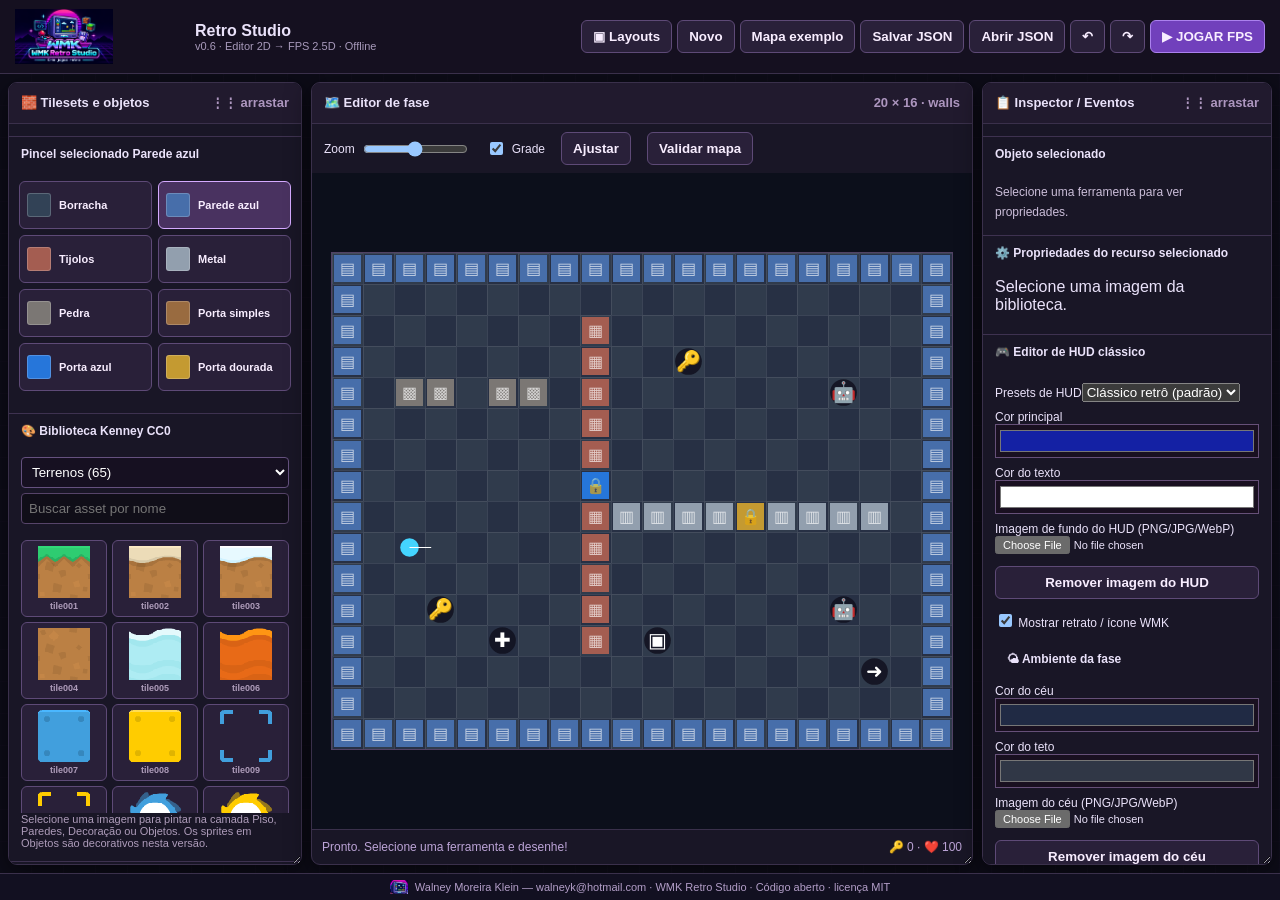
<file: index.html>
<!doctype html><html lang="pt-BR"><head><meta charset="UTF-8"><meta name="viewport" content="width=device-width,initial-scale=1"><title>WMK Retro Studio v0.6</title><link rel="icon" type="image/png" href="assets/icon-wmk-retro-studio.png"><link rel="stylesheet" href="css/style.css"></head><body>
<header><div><img class="brand-logo" src="assets/logo-wmk-retro-studio.png" alt="WMK Retro Studio"><span><b>Retro Studio</b> <small>v0.6 · Editor 2D → FPS 2.5D · Offline</small></span></div><nav><button id="layoutButton" title="Gerenciar posições e tamanhos dos painéis">▣ Layouts</button><button id="new">Novo</button><button id="sample">Mapa exemplo</button><button id="save">Salvar JSON</button><button id="load">Abrir JSON</button><button id="undo">↶</button><button id="redo">↷</button><button class="primary" id="play">▶ JOGAR FPS</button><input id="file" type="file" accept=".json,application/json" hidden></nav></header>
<div class="workspace"><aside class="panel tools float-window" data-window="tools"><div class="panelhead">🧱 Tilesets e objetos <span>⋮⋮ arrastar</span></div><div class="section">Pincel selecionado <strong id="selectedTitle">Parede azul</strong></div><div class="toolgrid" id="tools"></div><div class="section">🎨 Biblioteca Kenney CC0</div><div class="kenney-controls"><select id="kenneyCategory" aria-label="Categoria de assets"><option value="terrain">Terrenos (65)</option><option value="items">Itens (18)</option><option value="characters">Personagens (8)</option></select><input id="kenneySearch" placeholder="Buscar asset por nome" aria-label="Buscar asset"></div><div id="kenneyGallery" class="kenney-gallery"></div><small>Selecione uma imagem para pintar na camada Piso, Paredes, Decoração ou Objetos. Os sprites em Objetos são decorativos nesta versão.</small><div class="section">🖼️ Minha Biblioteca — v0.6</div>
<div class="kenney-controls"><label>Tipo de recurso<select id="resourceCategory"><option value="walls">Paredes</option><option value="floor">Pisos</option><option value="decor">Decorações</option><option value="objects">Objetos / sprites</option></select></label><label>Importar PNG/JPG/WebP (até 300 KB cada)<input id="resourceImport" type="file" accept="image/png,image/jpeg,image/webp" multiple></label><button id="resourceDuplicate">Duplicar recurso selecionado</button></div>
<div id="resourceGallery" class="kenney-gallery"></div><small>Selecione uma miniatura para pintar na camada correspondente. O mapa JSON inclui as imagens. Salve e faça backup!</small>
<div class="section">🗂 Camadas como no Tiled</div><div id="layers"></div><small>Selecione a camada. 👁 mostra/oculta · 🔒 bloqueia pintura. O modo FPS utiliza paredes e objetos.</small><div class="section">Configurações do mapa</div><label>Nome <input id="mapName" value="Laboratório do Byte"></label><div class="twocol"><label>Largura <input type="number" id="mapW" min="8" max="64" value="20"></label><label>Altura <input type="number" id="mapH" min="8" max="64" value="16"></label></div><button id="resize">Redimensionar mapa</button><div class="section">📦 Importar outra spritesheet para Paredes</div><label>Tamanho do tile <select id="tileSize"><option>16</option><option>32</option><option selected>64</option><option>128</option></select></label><input type="file" id="textureFile" accept="image/png,image/jpeg,image/webp"><small>Selecione uma spritesheet PNG/JPG/WebP. O sistema recorta até 64 tiles e adiciona à paleta de paredes. Imagens são incluídas no JSON, respeitando a licença de origem.</small><div class="section">Dica</div><p class="help">Clique ou arraste para pintar. Botão direito apaga. No mapa, <b>azul</b> indica jogador, <b>amarelo</b> chave, <b>vermelho</b> inimigo.</p></aside>
<main class="panel center float-window" data-window="center"><div class="panelhead">🗺️ Editor de fase <span id="coord">20 × 16</span></div><div class="toolbar"><label>Zoom <input id="zoom" type="range" min="14" max="48" value="31"></label><label><input id="grid" type="checkbox" checked> Grade</label><button id="center">Ajustar</button><button id="validate">Validar mapa</button></div><div class="canvaswrap"><canvas id="map" width="800" height="640" aria-label="Mapa 2D"></canvas></div><div class="bottom"><div id="status">Pronto. Selecione uma ferramenta e desenhe!</div><div id="inventory">🔑 0 · ❤️ 100</div></div></main>
<aside class="panel right float-window" data-window="right"><div class="panelhead">📋 Inspector / Eventos <span>⋮⋮ arrastar</span></div><div class="section">Objeto selecionado</div><div id="inspector"><p>Selecione uma ferramenta para ver propriedades.</p></div><div class="section">⚙️ Propriedades do recurso selecionado</div><div id="resourceInspector" class="resource-inspector">Selecione uma imagem da biblioteca.</div><input id="resourceReplace" type="file" accept="image/png,image/jpeg,image/webp" hidden>
<div class="section">🎮 Editor de HUD clássico</div><div class="hud-editor">
<label>Presets de HUD<select id="hudPreset"><option value="classic">Clássico retrô (padrão)</option><option value="minimal">Minimalista</option></select></label>
<label>Cor principal <input id="hudColor" type="color" value="#1421a4"></label>
<label>Cor do texto <input id="hudTextColor" type="color" value="#ffffff"></label>
<label>Imagem de fundo do HUD (PNG/JPG/WebP) <input id="hudImageFile" type="file" accept="image/png,image/jpeg,image/webp"></label>
<button id="hudRemoveImage">Remover imagem do HUD</button>
<label><input id="hudShowPortrait" type="checkbox" checked> Mostrar retrato / ícone WMK</label>
<div class="section">🌤 Ambiente da fase</div>
<label>Cor do céu <input id="skyColor" type="color" value="#202a44"></label>
<label>Cor do teto <input id="ceilingColor" type="color" value="#303746"></label>
<label>Imagem do céu (PNG/JPG/WebP) <input id="skyImageFile" type="file" accept="image/png,image/jpeg,image/webp"></label>
<button id="skyRemoveImage">Remover imagem do céu</button>
<label>Altura visual das paredes (%) <input id="wallHeight" type="number" min="50" max="180" step="10" value="100"></label>
<small>Essas configurações são salvas no JSON do mapa. O céu pode usar imagem; altura altera a escala visual, não a física.</small>
</div><div class="section">Regras desta versão</div><p class="help"><b>Porta azul:</b> exige chave azul. <b>Porta dourada:</b> exige chave dourada. <b>Porta simples:</b> abre com E. Cada chave tem seu próprio identificador.</p><div class="section">Jogar o mapa</div><p class="help">WASD para andar, setas ← → giram, <kbd>E</kbd> abre a porta próxima, <kbd>Espaço</kbd> dispara, <kbd>Esc</kbd> retorna ao editor. Mouse no FPS gira a câmera quando capturado.</p><button id="play2" class="primary">▶ Testar no FPS</button><div class="section">Diagnóstico</div><div id="diagnostics"></div></aside></div>
<section id="layoutDialog" class="layout-dialog" hidden aria-label="Gerenciador de layouts"><div class="layout-title"><h2>▣ Layouts de trabalho</h2><button id="layoutClose">✕</button></div><p>Arraste os painéis pelo título e redimensione pela borda inferior direita. Salve vários espaços de trabalho como no Blender.</p><label>Nome do layout<input id="layoutName" value="Meu layout" maxlength="60"></label><div class="layout-actions"><button id="layoutSave">Salvar novo</button><button id="layoutUpdate">Atualizar selecionado</button><button id="layoutLoad">Carregar</button><button id="layoutRename">Renomear</button><button id="layoutDelete">Excluir</button></div><select id="layoutList" size="6" aria-label="Layouts cadastrados"></select><div class="layout-actions"><button id="layoutReset">Restaurar padrão</button><button id="layoutExport">Exportar JSON</button><button id="layoutImport">Importar JSON</button><input type="file" id="layoutImportFile" accept=".json,application/json" hidden></div><small>Os layouts são salvos neste navegador (localStorage). Use Exportar para fazer backup ou trocar de computador. O mapa é salvo separadamente.</small></section><div id="gameOverlay" hidden><div class="gameTop"><span class="game-brand"><img src="assets/icon-wmk-retro-studio.png" alt="WMK"/><b>WMK</b> Retro FPS · <span id="hudName"></span></span><span id="hud">❤️ 100 | 🔑 Azul: 0 · Ouro: 0 | 🔫 30</span><button id="exit">✕ Voltar ao editor</button></div><canvas id="game" width="960" height="600"></canvas><div id="gameMsg">WASD mover · ← → girar · Mouse olhar · E abrir porta · Espaço atirar · Esc voltar</div><div id="classicHud" class="classic-hud" aria-label="HUD clássico personalizável">
<div class="hud-cell"><small>FASE</small><strong id="classicLevel">01</strong></div>
<div class="hud-cell"><small>PONTOS</small><strong id="classicScore">0</strong></div>
<div class="hud-cell"><small>VIDAS</small><strong id="classicLives">3</strong></div>
<div class="hud-cell hud-portrait" id="classicPortrait"><img src="assets/icon-wmk-retro-studio.png" alt="Personagem"></div>
<div class="hud-cell"><small>SAÚDE</small><strong id="classicHealth">100%</strong></div>
<div class="hud-cell"><small>MUNIÇÃO</small><strong id="classicAmmo">30</strong></div>
<div class="hud-cell"><small>CHAVES</small><strong id="classicKeys">0 / 0</strong></div>
</div><div class="gameBottom">🔫 <span id="ammo">30</span> munições · <span id="enemies"></span></div></div>
<footer><img src="assets/icon-wmk-retro-studio.png" alt=""/> Walney Moreira Klein — walneyk@hotmail.com · WMK Retro Studio · Código aberto · licença MIT</footer>
<script src="js/kenney-catalog.js"></script><script src="js/core.js"></script><script src="js/layers.js"></script><script src="js/renderer.js"></script><script src="js/app.js"></script><script src="js/layouts.js"></script></body></html>
</file>
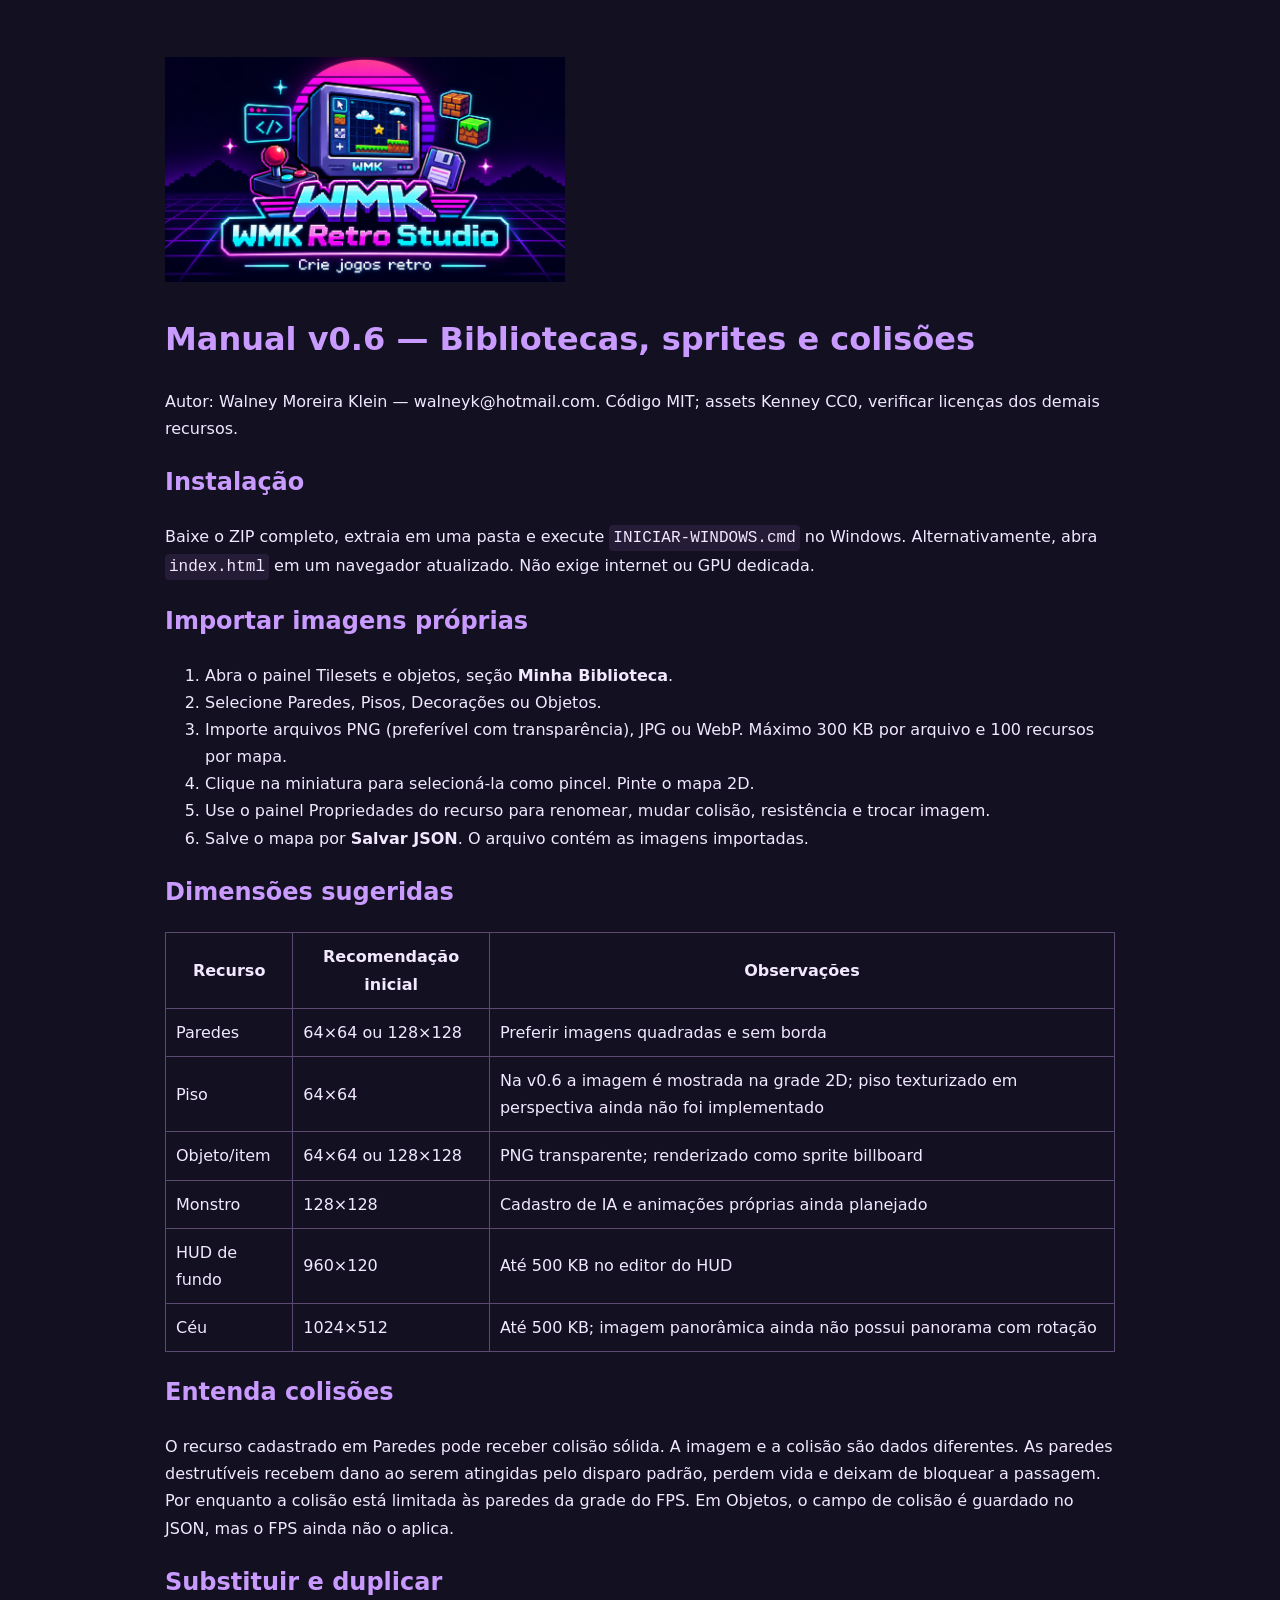
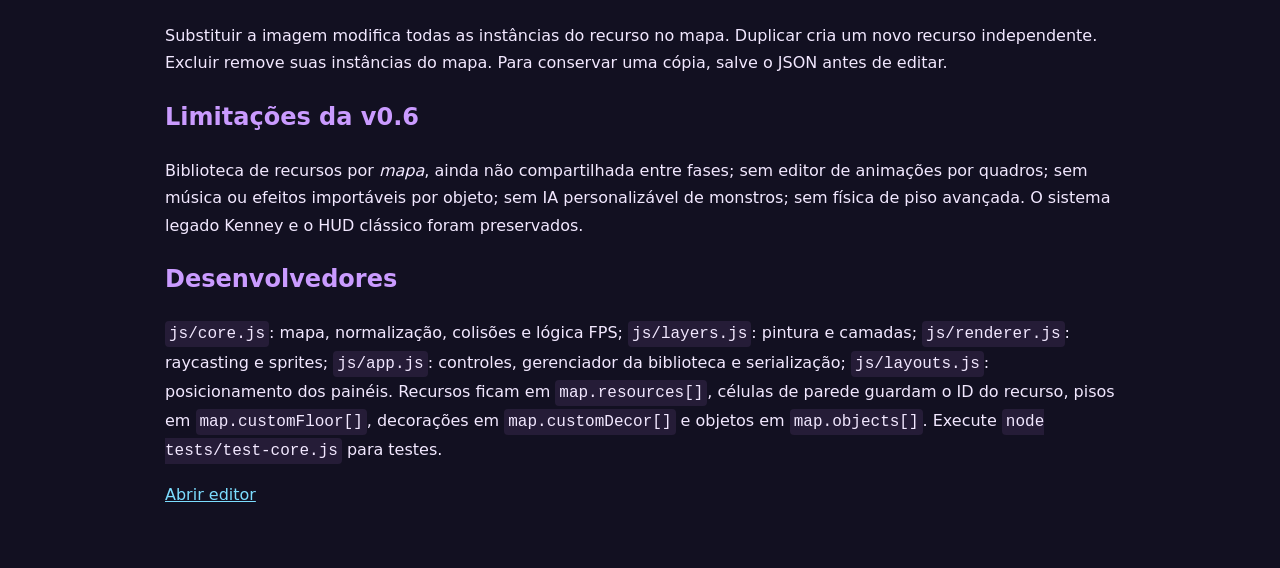
<file: manuais/GUIA-BIBLIOTECAS-V06.html>
<!doctype html><html lang="pt-BR"><meta charset="utf-8"><meta name="viewport" content="width=device-width,initial-scale=1"><title>WMK Retro Studio v0.6 — Manual de bibliotecas</title><style>body{background:#121021;color:#f2e8ff;max-width:950px;margin:35px auto;padding:22px;font:16px/1.7 system-ui}img{max-width:400px}h1,h2{color:#ca9bff}code,pre{background:#251c37;padding:4px;border-radius:4px}a{color:#7cddff}table{border-collapse:collapse;width:100%}td,th{border:1px solid #5a4971;padding:10px}</style><img src="../assets/logo-wmk-retro-studio.png" alt="Logo WMK Retro Studio"><h1>Manual v0.6 — Bibliotecas, sprites e colisões</h1><p>Autor: Walney Moreira Klein — walneyk@hotmail.com. Código MIT; assets Kenney CC0, verificar licenças dos demais recursos.</p><h2>Instalação</h2><p>Baixe o ZIP completo, extraia em uma pasta e execute <code>INICIAR-WINDOWS.cmd</code> no Windows. Alternativamente, abra <code>index.html</code> em um navegador atualizado. Não exige internet ou GPU dedicada.</p><h2>Importar imagens próprias</h2><ol><li>Abra o painel Tilesets e objetos, seção <strong>Minha Biblioteca</strong>.</li><li>Selecione Paredes, Pisos, Decorações ou Objetos.</li><li>Importe arquivos PNG (preferível com transparência), JPG ou WebP. Máximo 300 KB por arquivo e 100 recursos por mapa.</li><li>Clique na miniatura para selecioná-la como pincel. Pinte o mapa 2D.</li><li>Use o painel Propriedades do recurso para renomear, mudar colisão, resistência e trocar imagem.</li><li>Salve o mapa por <strong>Salvar JSON</strong>. O arquivo contém as imagens importadas.</li></ol><h2>Dimensões sugeridas</h2><table><tr><th>Recurso</th><th>Recomendação inicial</th><th>Observações</th></tr><tr><td>Paredes</td><td>64×64 ou 128×128</td><td>Preferir imagens quadradas e sem borda</td></tr><tr><td>Piso</td><td>64×64</td><td>Na v0.6 a imagem é mostrada na grade 2D; piso texturizado em perspectiva ainda não foi implementado</td></tr><tr><td>Objeto/item</td><td>64×64 ou 128×128</td><td>PNG transparente; renderizado como sprite billboard</td></tr><tr><td>Monstro</td><td>128×128</td><td>Cadastro de IA e animações próprias ainda planejado</td></tr><tr><td>HUD de fundo</td><td>960×120</td><td>Até 500 KB no editor do HUD</td></tr><tr><td>Céu</td><td>1024×512</td><td>Até 500 KB; imagem panorâmica ainda não possui panorama com rotação</td></tr></table><h2>Entenda colisões</h2><p>O recurso cadastrado em Paredes pode receber colisão sólida. A imagem e a colisão são dados diferentes. As paredes destrutíveis recebem dano ao serem atingidas pelo disparo padrão, perdem vida e deixam de bloquear a passagem. Por enquanto a colisão está limitada às paredes da grade do FPS. Em Objetos, o campo de colisão é guardado no JSON, mas o FPS ainda não o aplica.</p><h2>Substituir e duplicar</h2><p>Substituir a imagem modifica todas as instâncias do recurso no mapa. Duplicar cria um novo recurso independente. Excluir remove suas instâncias do mapa. Para conservar uma cópia, salve o JSON antes de editar.</p><h2>Limitações da v0.6</h2><p>Biblioteca de recursos por <em>mapa</em>, ainda não compartilhada entre fases; sem editor de animações por quadros; sem música ou efeitos importáveis por objeto; sem IA personalizável de monstros; sem física de piso avançada. O sistema legado Kenney e o HUD clássico foram preservados.</p><h2>Desenvolvedores</h2><p><code>js/core.js</code>: mapa, normalização, colisões e lógica FPS; <code>js/layers.js</code>: pintura e camadas; <code>js/renderer.js</code>: raycasting e sprites; <code>js/app.js</code>: controles, gerenciador da biblioteca e serialização; <code>js/layouts.js</code>: posicionamento dos painéis. Recursos ficam em <code>map.resources[]</code>, células de parede guardam o ID do recurso, pisos em <code>map.customFloor[]</code>, decorações em <code>map.customDecor[]</code> e objetos em <code>map.objects[]</code>. Execute <code>node tests/test-core.js</code> para testes.</p><p><a href="../index.html">Abrir editor</a></p></html>
</file>
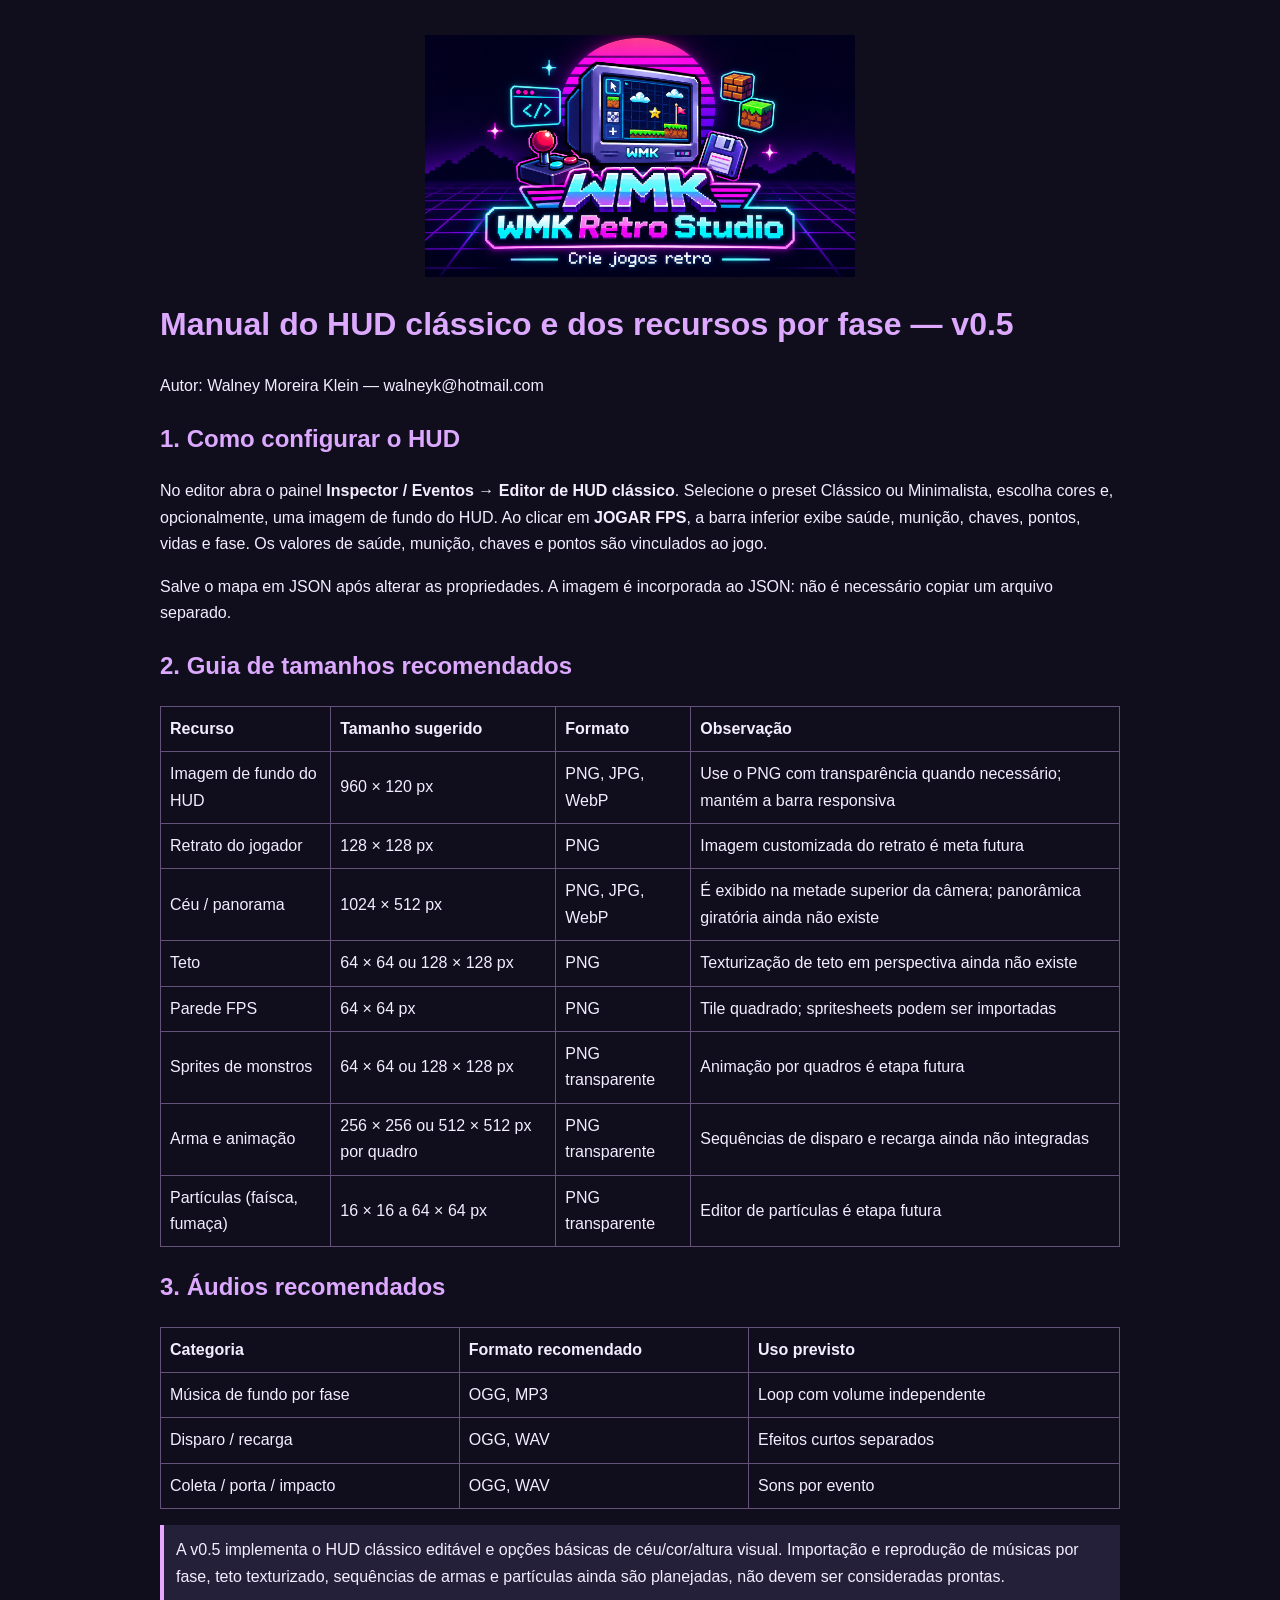
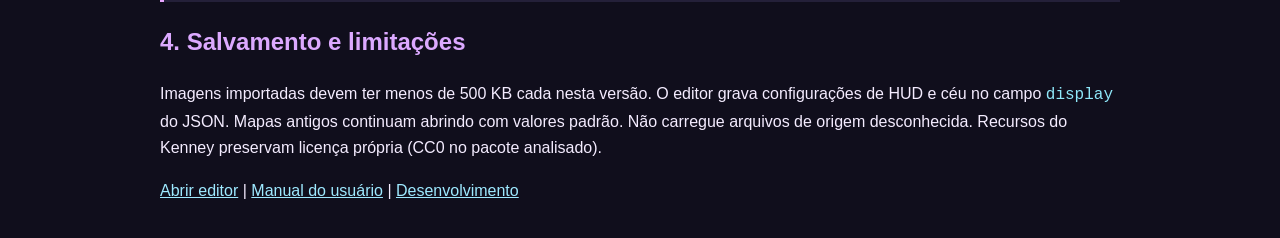
<file: manuais/GUIA-HUD-E-RECURSOS-V05.html>
<!doctype html><html lang="pt-BR"><head><meta charset="UTF-8"><title>WMK Retro Studio — Guia de HUD e imagens</title><style>body{font:16px/1.65 Segoe UI,Arial,sans-serif;background:#100e1c;color:#f4ecff;max-width:960px;margin:35px auto;padding:0 22px}img{max-width:430px;width:100%;display:block;margin:auto}h1,h2{color:#dca9ff}table{border-collapse:collapse;width:100%}td,th{border:1px solid #64527a;padding:9px;text-align:left}code{color:#8fe8fa}a{color:#9ee9ff}.note{padding:12px;border-left:4px solid #e8a6ff;background:#242039}</style></head><body><img src="../assets/logo-wmk-retro-studio.png" alt="WMK Retro Studio"><h1>Manual do HUD clássico e dos recursos por fase — v0.5</h1><p>Autor: Walney Moreira Klein — walneyk@hotmail.com</p><h2>1. Como configurar o HUD</h2><p>No editor abra o painel <strong>Inspector / Eventos → Editor de HUD clássico</strong>. Selecione o preset Clássico ou Minimalista, escolha cores e, opcionalmente, uma imagem de fundo do HUD. Ao clicar em <strong>JOGAR FPS</strong>, a barra inferior exibe saúde, munição, chaves, pontos, vidas e fase. Os valores de saúde, munição, chaves e pontos são vinculados ao jogo.</p><p>Salve o mapa em JSON após alterar as propriedades. A imagem é incorporada ao JSON: não é necessário copiar um arquivo separado.</p><h2>2. Guia de tamanhos recomendados</h2><table><tr><th>Recurso</th><th>Tamanho sugerido</th><th>Formato</th><th>Observação</th></tr><tr><td>Imagem de fundo do HUD</td><td>960 × 120 px</td><td>PNG, JPG, WebP</td><td>Use o PNG com transparência quando necessário; mantém a barra responsiva</td></tr><tr><td>Retrato do jogador</td><td>128 × 128 px</td><td>PNG</td><td>Imagem customizada do retrato é meta futura</td></tr><tr><td>Céu / panorama</td><td>1024 × 512 px</td><td>PNG, JPG, WebP</td><td>É exibido na metade superior da câmera; panorâmica giratória ainda não existe</td></tr><tr><td>Teto</td><td>64 × 64 ou 128 × 128 px</td><td>PNG</td><td>Texturização de teto em perspectiva ainda não existe</td></tr><tr><td>Parede FPS</td><td>64 × 64 px</td><td>PNG</td><td>Tile quadrado; spritesheets podem ser importadas</td></tr><tr><td>Sprites de monstros</td><td>64 × 64 ou 128 × 128 px</td><td>PNG transparente</td><td>Animação por quadros é etapa futura</td></tr><tr><td>Arma e animação</td><td>256 × 256 ou 512 × 512 px por quadro</td><td>PNG transparente</td><td>Sequências de disparo e recarga ainda não integradas</td></tr><tr><td>Partículas (faísca, fumaça)</td><td>16 × 16 a 64 × 64 px</td><td>PNG transparente</td><td>Editor de partículas é etapa futura</td></tr></table><h2>3. Áudios recomendados</h2><table><tr><th>Categoria</th><th>Formato recomendado</th><th>Uso previsto</th></tr><tr><td>Música de fundo por fase</td><td>OGG, MP3</td><td>Loop com volume independente</td></tr><tr><td>Disparo / recarga</td><td>OGG, WAV</td><td>Efeitos curtos separados</td></tr><tr><td>Coleta / porta / impacto</td><td>OGG, WAV</td><td>Sons por evento</td></tr></table><p class="note">A v0.5 implementa o HUD clássico editável e opções básicas de céu/cor/altura visual. Importação e reprodução de músicas por fase, teto texturizado, sequências de armas e partículas ainda são planejadas, não devem ser consideradas prontas.</p><h2>4. Salvamento e limitações</h2><p>Imagens importadas devem ter menos de 500 KB cada nesta versão. O editor grava configurações de HUD e céu no campo <code>display</code> do JSON. Mapas antigos continuam abrindo com valores padrão. Não carregue arquivos de origem desconhecida. Recursos do Kenney preservam licença própria (CC0 no pacote analisado).</p><p><a href="../index.html">Abrir editor</a> | <a href="MANUAL-USUARIO.html">Manual do usuário</a> | <a href="MANUAL-DESENVOLVEDOR.html">Desenvolvimento</a></p></body></html>
</file>
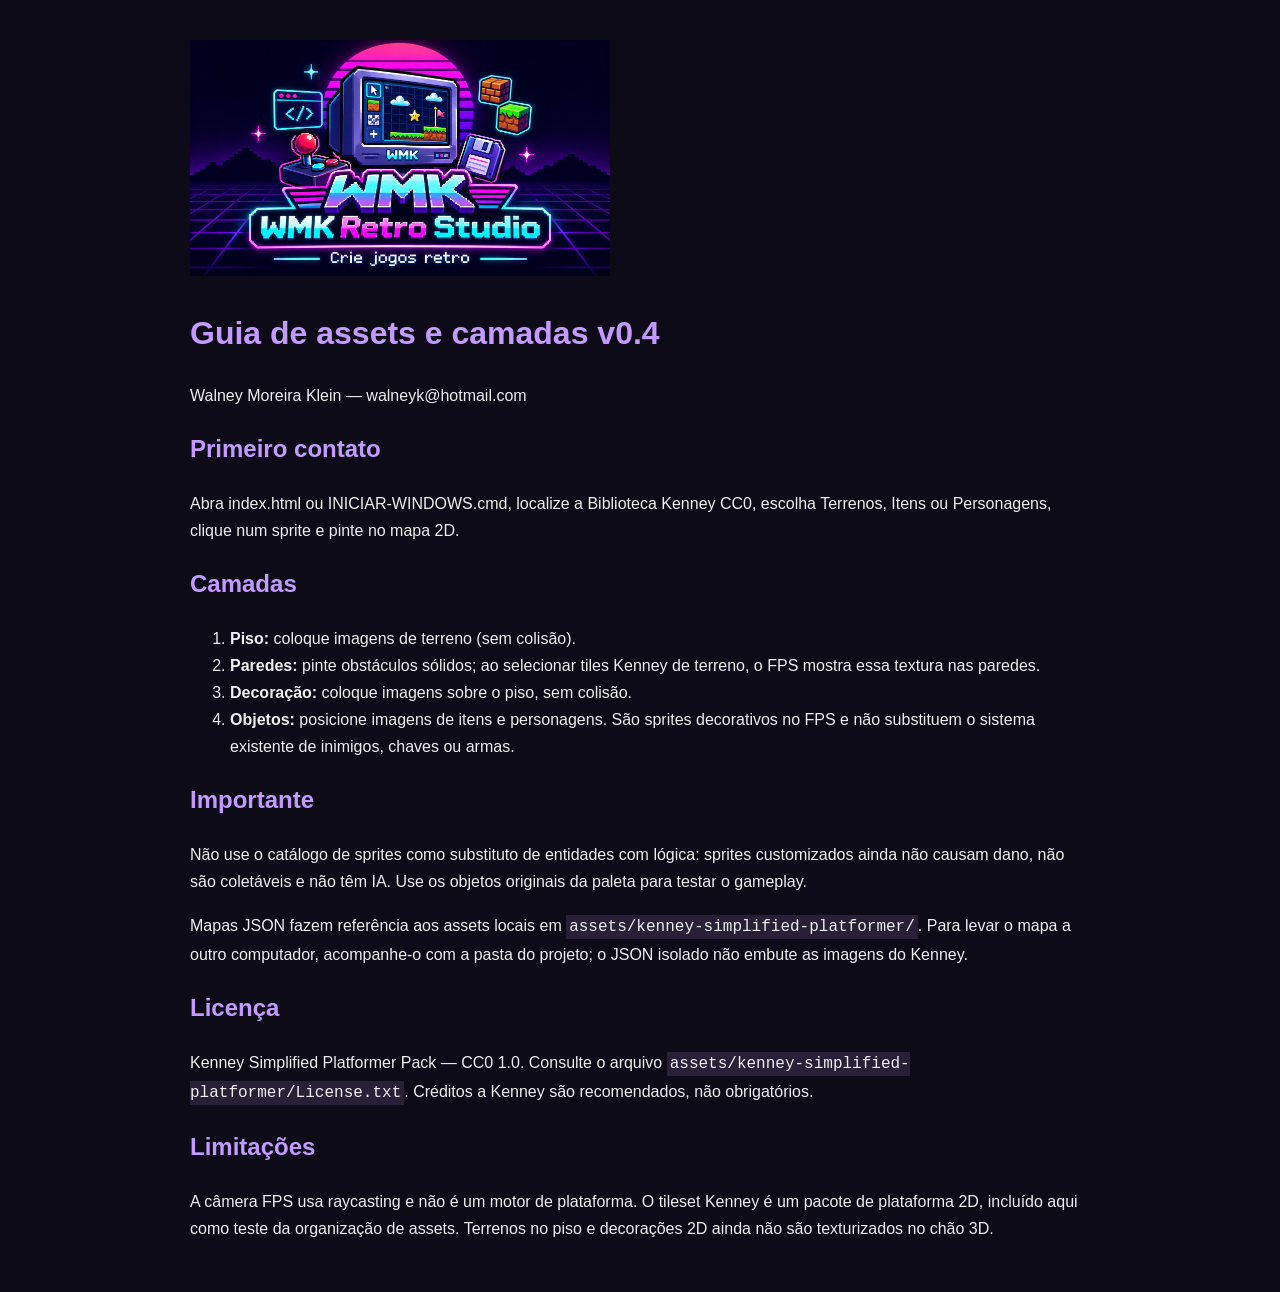
<file: manuais/GUIA-KENNEY-V04.html>
<!DOCTYPE html><html lang="pt-BR"><meta charset="utf-8"><title>WMK Retro Studio - Kenney v0.4</title><style>body{background:#0d0b17;color:#eee;font:16px Segoe UI,Arial;max-width:900px;margin:25px auto;line-height:1.7;padding:15px}h1,h2{color:#c39aff}img{max-width:420px;width:100%}code{background:#272036;padding:3px}a{color:#6fe3ef}</style><img src="../assets/logo-wmk-retro-studio.png"><h1>Guia de assets e camadas v0.4</h1><p>Walney Moreira Klein — walneyk@hotmail.com</p><h2>Primeiro contato</h2><p>Abra index.html ou INICIAR-WINDOWS.cmd, localize a Biblioteca Kenney CC0, escolha Terrenos, Itens ou Personagens, clique num sprite e pinte no mapa 2D.</p><h2>Camadas</h2><ol><li><b>Piso:</b> coloque imagens de terreno (sem colisão).</li><li><b>Paredes:</b> pinte obstáculos sólidos; ao selecionar tiles Kenney de terreno, o FPS mostra essa textura nas paredes.</li><li><b>Decoração:</b> coloque imagens sobre o piso, sem colisão.</li><li><b>Objetos:</b> posicione imagens de itens e personagens. São sprites decorativos no FPS e não substituem o sistema existente de inimigos, chaves ou armas.</li></ol><h2>Importante</h2><p>Não use o catálogo de sprites como substituto de entidades com lógica: sprites customizados ainda não causam dano, não são coletáveis e não têm IA. Use os objetos originais da paleta para testar o gameplay.</p><p>Mapas JSON fazem referência aos assets locais em <code>assets/kenney-simplified-platformer/</code>. Para levar o mapa a outro computador, acompanhe-o com a pasta do projeto; o JSON isolado não embute as imagens do Kenney.</p><h2>Licença</h2><p>Kenney Simplified Platformer Pack — CC0 1.0. Consulte o arquivo <code>assets/kenney-simplified-platformer/License.txt</code>. Créditos a Kenney são recomendados, não obrigatórios.</p><h2>Limitações</h2><p>A câmera FPS usa raycasting e não é um motor de plataforma. O tileset Kenney é um pacote de plataforma 2D, incluído aqui como teste da organização de assets. Terrenos no piso e decorações 2D ainda não são texturizados no chão 3D.</p></html>
</file>
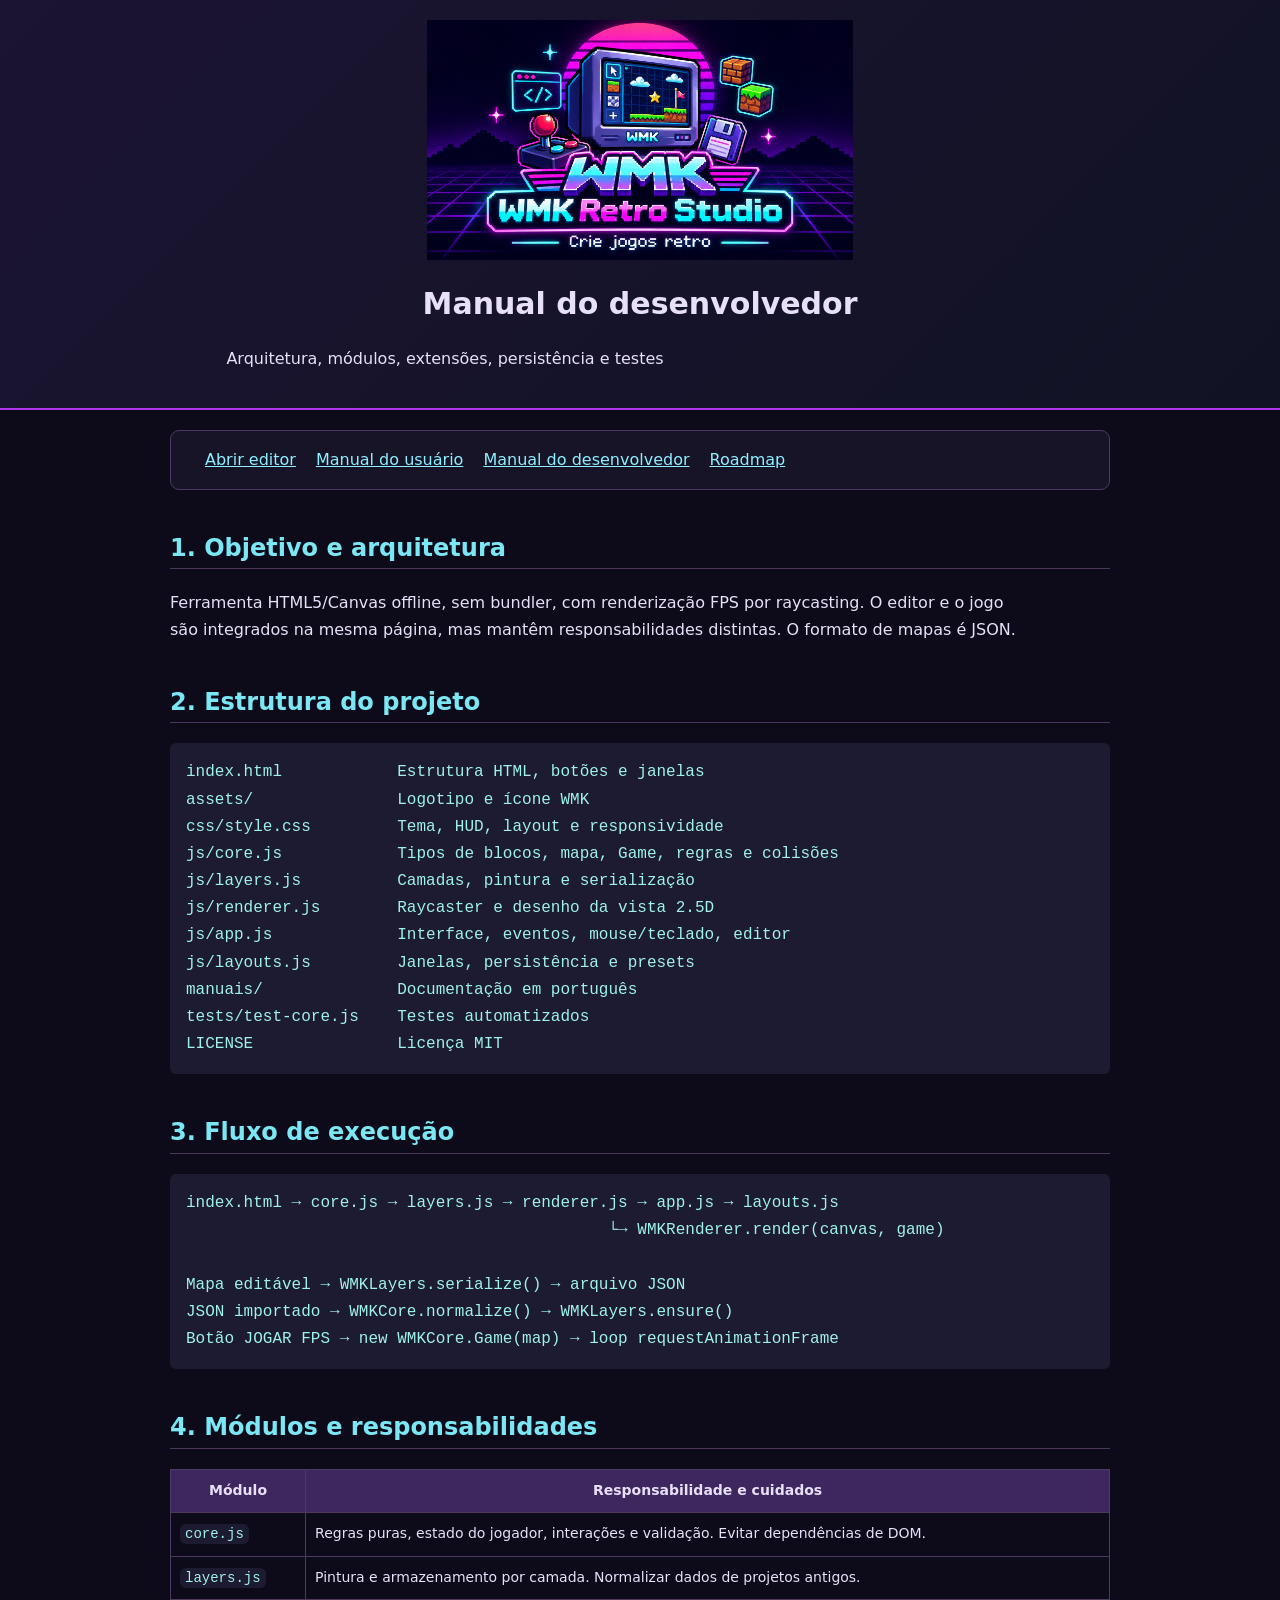
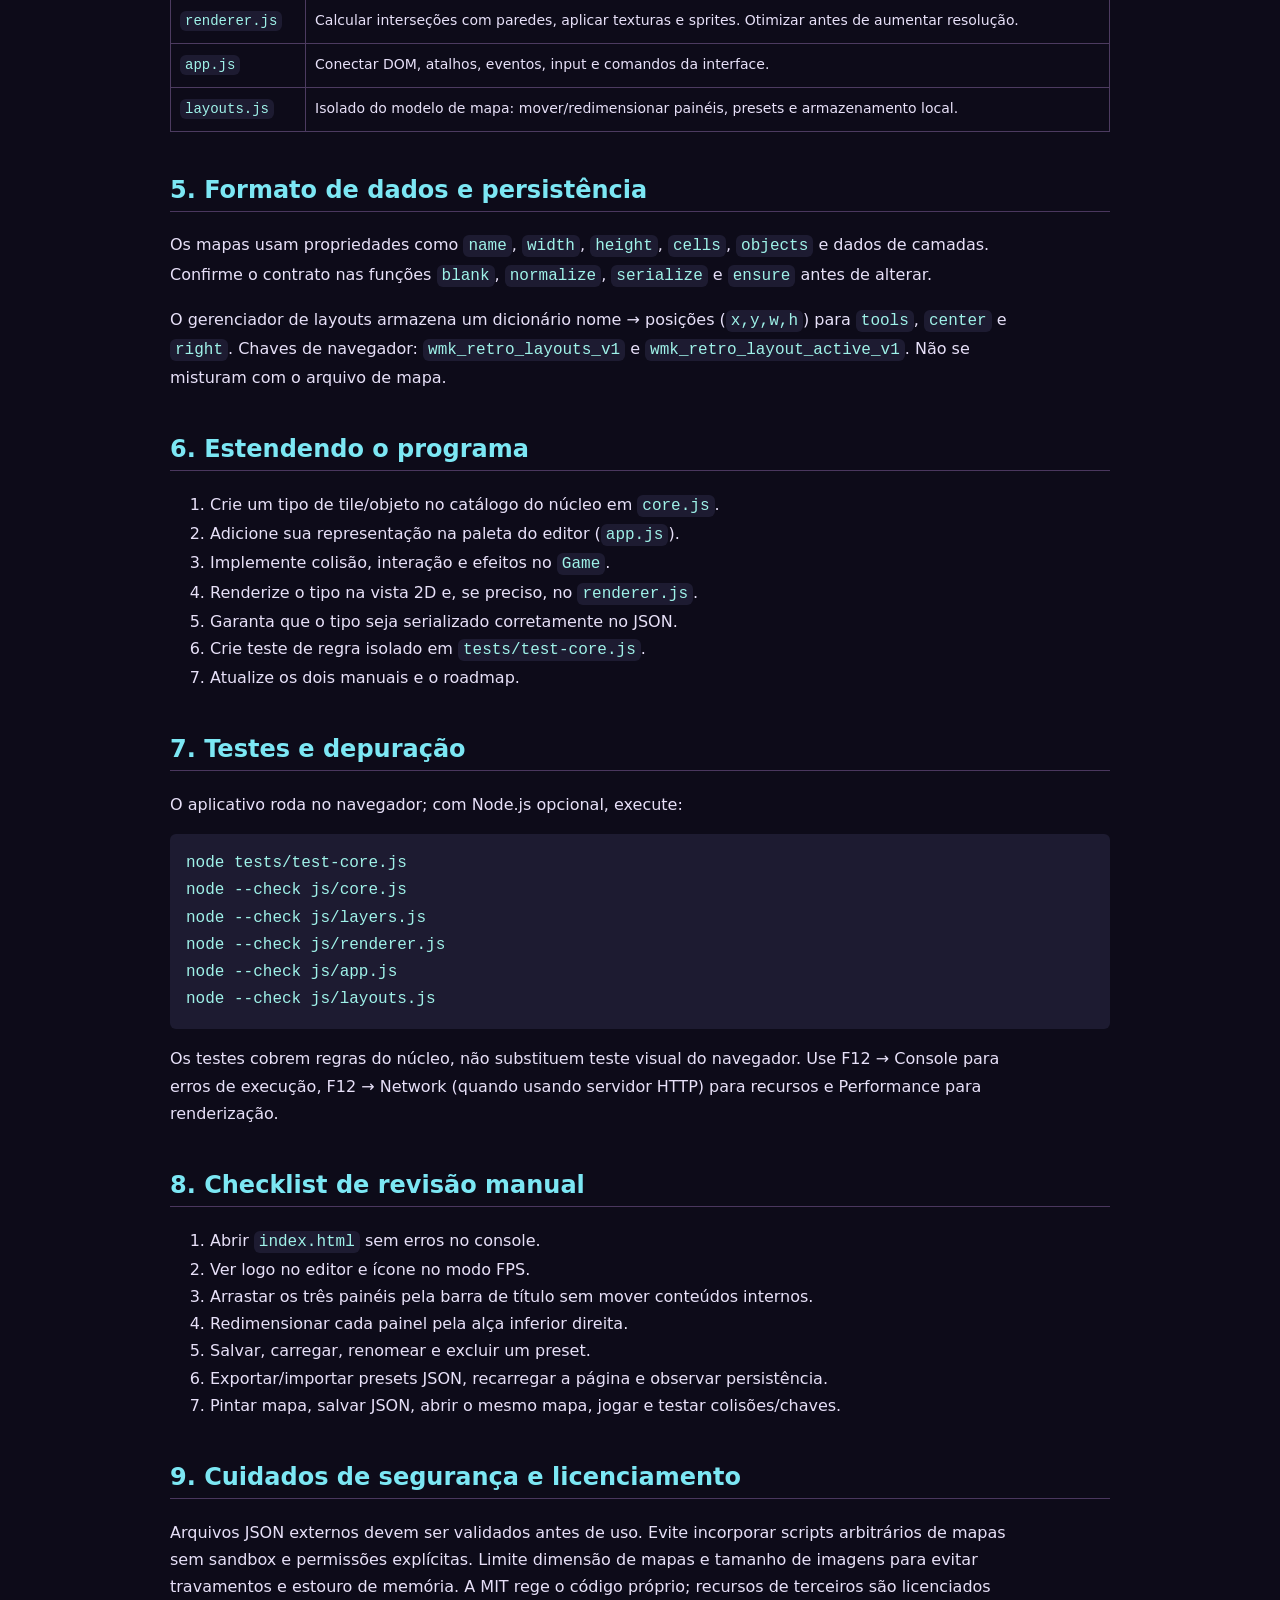
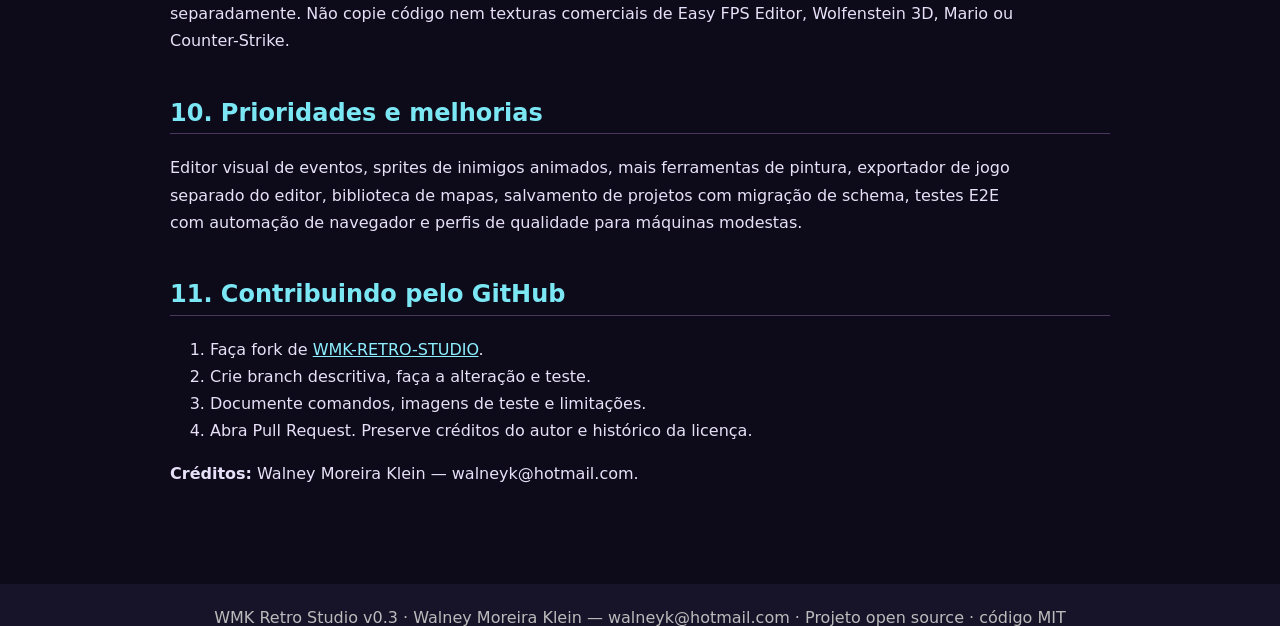
<file: manuais/MANUAL-DESENVOLVEDOR.html>
<!doctype html><html lang="pt-BR"><head><meta charset="utf-8"><meta name="viewport" content="width=device-width,initial-scale=1"><title>Manual do desenvolvedor — WMK Retro Studio</title><style>body{background:#0d0b19;color:#e7e0f8;font:16px/1.7 system-ui,Segoe UI,Arial,sans-serif;margin:0}header{background:linear-gradient(135deg,#1b1432,#111324);text-align:center;padding:20px;border-bottom:2px solid #af37e9}header img{width:min(700px,95%);height:auto;max-height:240px;object-fit:contain}main{max-width:940px;margin:20px auto;padding:0 22px 60px}h1{font-size:30px;margin:10px}h2{color:#7ce7f4;margin-top:38px;border-bottom:1px solid #4a375e}h3{color:#ee95f9}a{color:#8defff}p,li{max-width:850px}table{border-collapse:collapse;width:100%;font-size:14px}td,th{border:1px solid #4c3b60;padding:9px;vertical-align:top}th{background:#3e275e}code,pre{background:#1d1b31;color:#9ff2e9;border-radius:6px;padding:2px 5px}pre{padding:16px;overflow-x:auto}.notice{border-left:4px solid #e855bc;background:#241c3b;padding:12px}.toc{background:#181428;padding:12px 24px;border:1px solid #4d3863;border-radius:9px}.toc a{display:inline-block;margin:3px 10px}footer{text-align:center;padding:20px;background:#171329;color:#bbb}@media print{body{background:white;color:black}h2{color:#442266}header{display:none}a{color:#333}}</style></head><body><header><img src="../assets/logo-wmk-retro-studio.png" alt="WMK Retro Studio"><h1>Manual do desenvolvedor</h1><p>Arquitetura, módulos, extensões, persistência e testes</p></header><main><nav class="toc"><a href="../index.html">Abrir editor</a><a href="MANUAL-USUARIO.html">Manual do usuário</a><a href="MANUAL-DESENVOLVEDOR.html">Manual do desenvolvedor</a><a href="ROADMAP.html">Roadmap</a></nav><h2>1. Objetivo e arquitetura</h2><p>Ferramenta HTML5/Canvas offline, sem bundler, com renderização FPS por raycasting. O editor e o jogo são integrados na mesma página, mas mantêm responsabilidades distintas. O formato de mapas é JSON.</p><h2>2. Estrutura do projeto</h2><pre>index.html            Estrutura HTML, botões e janelas
assets/               Logotipo e ícone WMK
css/style.css         Tema, HUD, layout e responsividade
js/core.js            Tipos de blocos, mapa, Game, regras e colisões
js/layers.js          Camadas, pintura e serialização
js/renderer.js        Raycaster e desenho da vista 2.5D
js/app.js             Interface, eventos, mouse/teclado, editor
js/layouts.js         Janelas, persistência e presets
manuais/              Documentação em português
tests/test-core.js    Testes automatizados
LICENSE               Licença MIT</pre><h2>3. Fluxo de execução</h2><pre>index.html → core.js → layers.js → renderer.js → app.js → layouts.js
                                            └→ WMKRenderer.render(canvas, game)

Mapa editável → WMKLayers.serialize() → arquivo JSON
JSON importado → WMKCore.normalize() → WMKLayers.ensure()
Botão JOGAR FPS → new WMKCore.Game(map) → loop requestAnimationFrame</pre><h2>4. Módulos e responsabilidades</h2><table><tr><th>Módulo</th><th>Responsabilidade e cuidados</th></tr><tr><td><code>core.js</code></td><td>Regras puras, estado do jogador, interações e validação. Evitar dependências de DOM.</td></tr><tr><td><code>layers.js</code></td><td>Pintura e armazenamento por camada. Normalizar dados de projetos antigos.</td></tr><tr><td><code>renderer.js</code></td><td>Calcular interseções com paredes, aplicar texturas e sprites. Otimizar antes de aumentar resolução.</td></tr><tr><td><code>app.js</code></td><td>Conectar DOM, atalhos, eventos, input e comandos da interface.</td></tr><tr><td><code>layouts.js</code></td><td>Isolado do modelo de mapa: mover/redimensionar painéis, presets e armazenamento local.</td></tr></table><h2>5. Formato de dados e persistência</h2><p>Os mapas usam propriedades como <code>name</code>, <code>width</code>, <code>height</code>, <code>cells</code>, <code>objects</code> e dados de camadas. Confirme o contrato nas funções <code>blank</code>, <code>normalize</code>, <code>serialize</code> e <code>ensure</code> antes de alterar.</p><p>O gerenciador de layouts armazena um dicionário nome → posições (<code>x,y,w,h</code>) para <code>tools</code>, <code>center</code> e <code>right</code>. Chaves de navegador: <code>wmk_retro_layouts_v1</code> e <code>wmk_retro_layout_active_v1</code>. Não se misturam com o arquivo de mapa.</p><h2>6. Estendendo o programa</h2><ol><li>Crie um tipo de tile/objeto no catálogo do núcleo em <code>core.js</code>.</li><li>Adicione sua representação na paleta do editor (<code>app.js</code>).</li><li>Implemente colisão, interação e efeitos no <code>Game</code>.</li><li>Renderize o tipo na vista 2D e, se preciso, no <code>renderer.js</code>.</li><li>Garanta que o tipo seja serializado corretamente no JSON.</li><li>Crie teste de regra isolado em <code>tests/test-core.js</code>.</li><li>Atualize os dois manuais e o roadmap.</li></ol><h2>7. Testes e depuração</h2><p>O aplicativo roda no navegador; com Node.js opcional, execute:</p><pre>node tests/test-core.js
node --check js/core.js
node --check js/layers.js
node --check js/renderer.js
node --check js/app.js
node --check js/layouts.js</pre><p>Os testes cobrem regras do núcleo, não substituem teste visual do navegador. Use F12 → Console para erros de execução, F12 → Network (quando usando servidor HTTP) para recursos e Performance para renderização.</p><h2>8. Checklist de revisão manual</h2><ol><li>Abrir <code>index.html</code> sem erros no console.</li><li>Ver logo no editor e ícone no modo FPS.</li><li>Arrastar os três painéis pela barra de título sem mover conteúdos internos.</li><li>Redimensionar cada painel pela alça inferior direita.</li><li>Salvar, carregar, renomear e excluir um preset.</li><li>Exportar/importar presets JSON, recarregar a página e observar persistência.</li><li>Pintar mapa, salvar JSON, abrir o mesmo mapa, jogar e testar colisões/chaves.</li></ol><h2>9. Cuidados de segurança e licenciamento</h2><p>Arquivos JSON externos devem ser validados antes de uso. Evite incorporar scripts arbitrários de mapas sem sandbox e permissões explícitas. Limite dimensão de mapas e tamanho de imagens para evitar travamentos e estouro de memória. A MIT rege o código próprio; recursos de terceiros são licenciados separadamente. Não copie código nem texturas comerciais de Easy FPS Editor, Wolfenstein 3D, Mario ou Counter-Strike.</p><h2>10. Prioridades e melhorias</h2><p>Editor visual de eventos, sprites de inimigos animados, mais ferramentas de pintura, exportador de jogo separado do editor, biblioteca de mapas, salvamento de projetos com migração de schema, testes E2E com automação de navegador e perfis de qualidade para máquinas modestas.</p><h2>11. Contribuindo pelo GitHub</h2><ol><li>Faça fork de <a href="https://github.com/WalneyNF/WMK-RETRO-STUDIO">WMK-RETRO-STUDIO</a>.</li><li>Crie branch descritiva, faça a alteração e teste.</li><li>Documente comandos, imagens de teste e limitações.</li><li>Abra Pull Request. Preserve créditos do autor e histórico da licença.</li></ol><p><b>Créditos:</b> Walney Moreira Klein — walneyk@hotmail.com.</p></main><footer>WMK Retro Studio v0.3 · Walney Moreira Klein — walneyk@hotmail.com · Projeto open source · código MIT</footer></body></html>
</file>
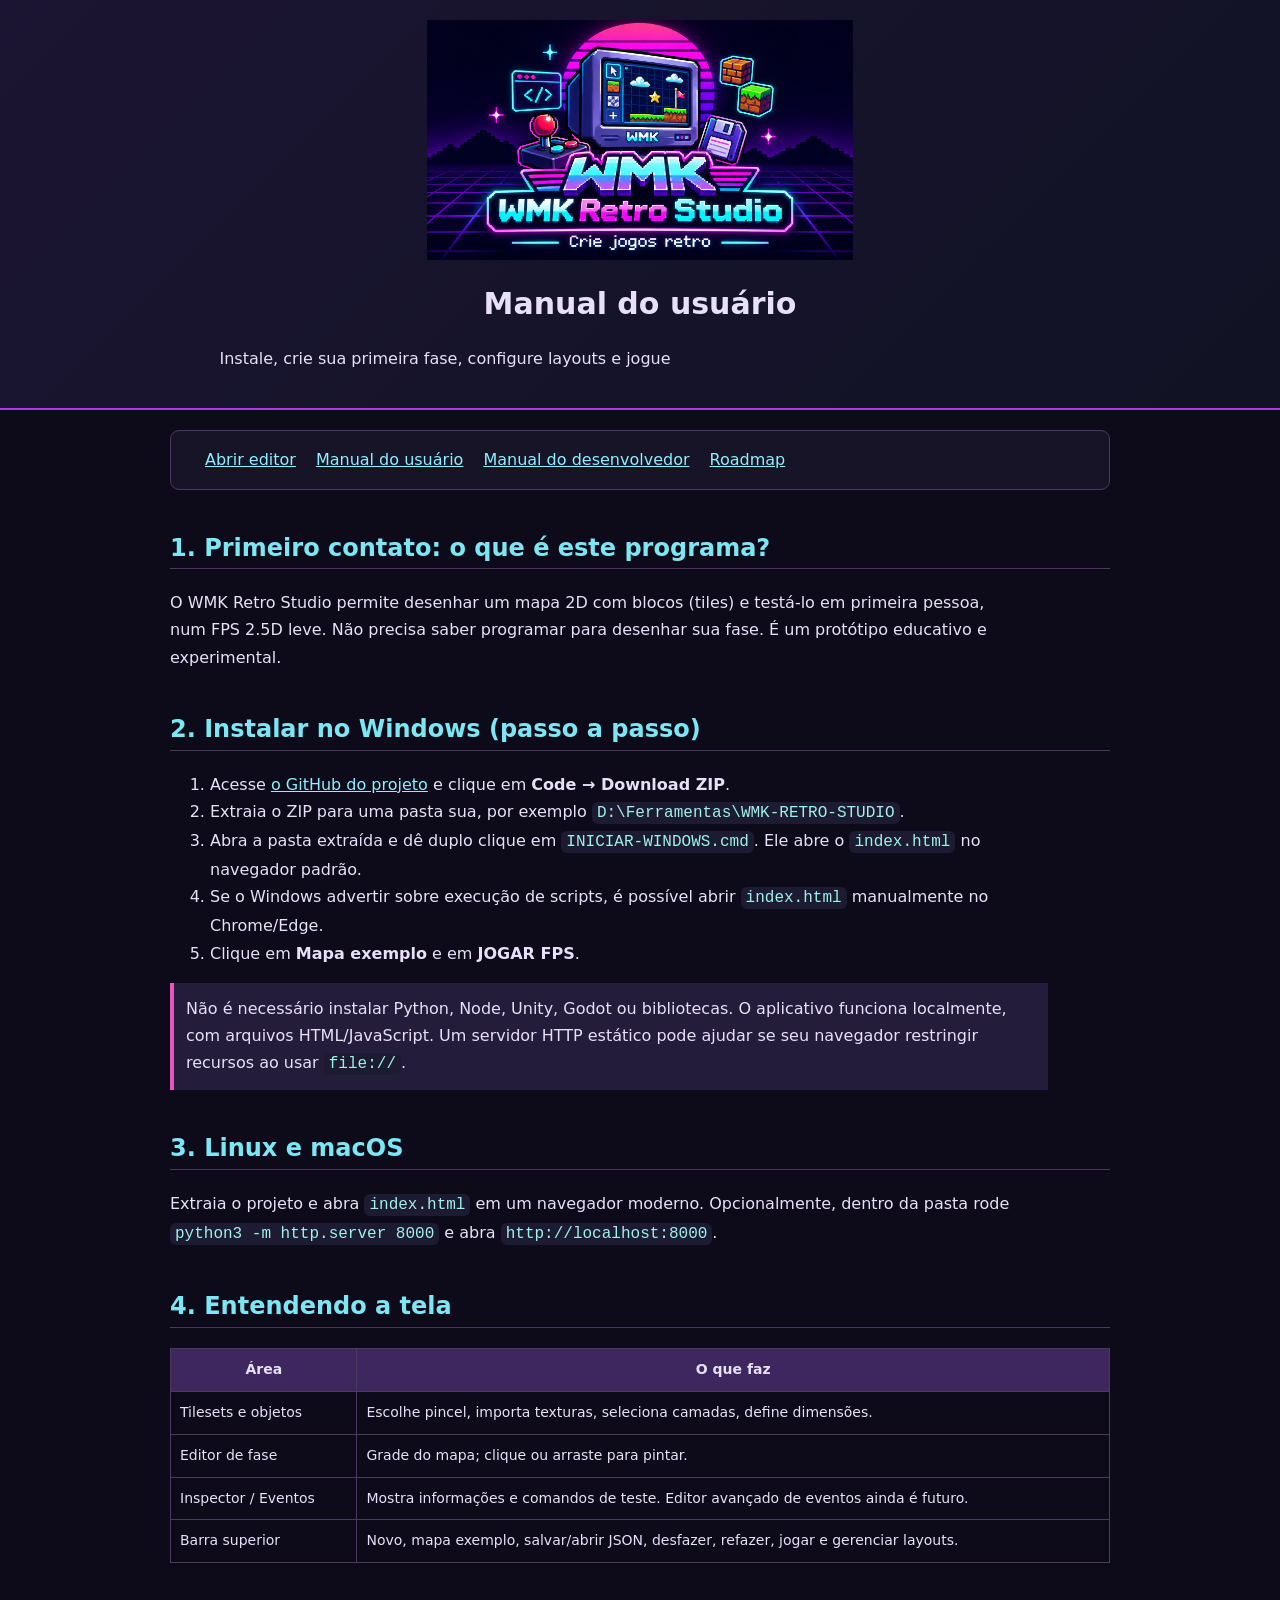
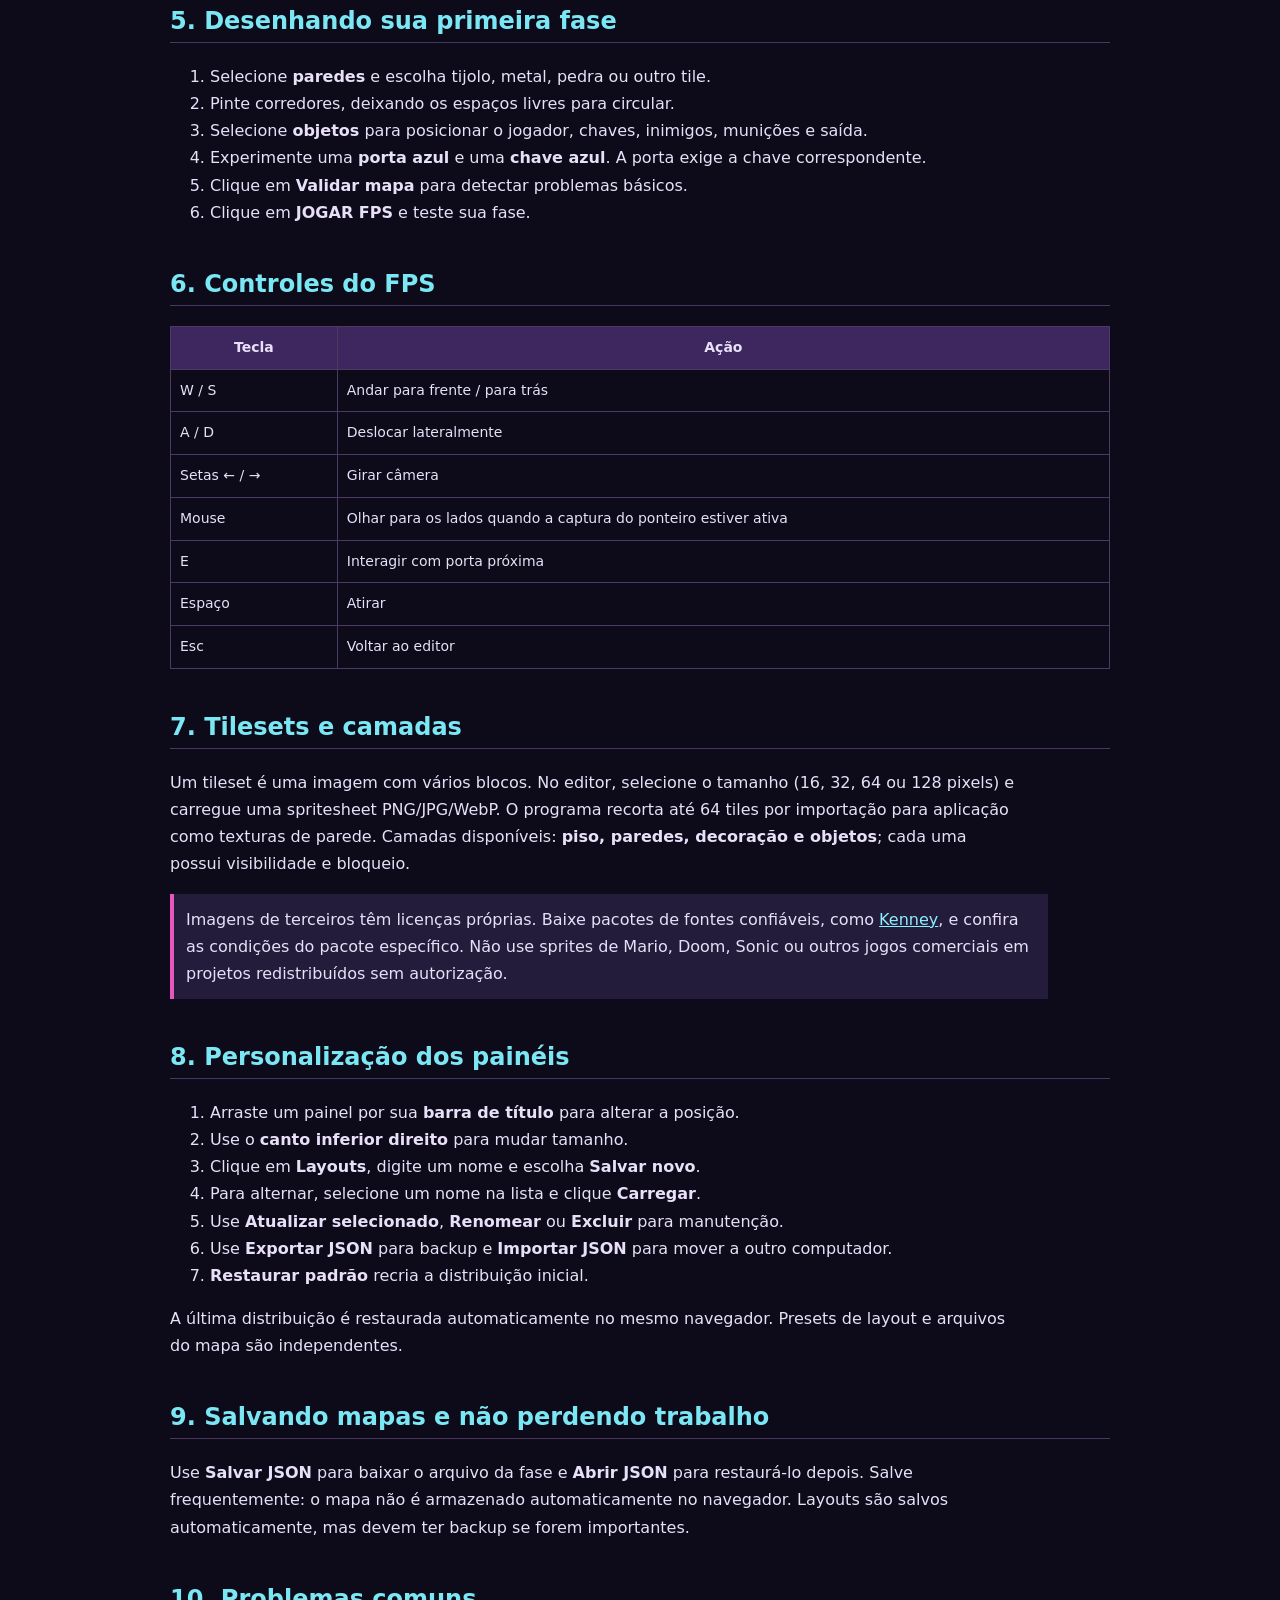
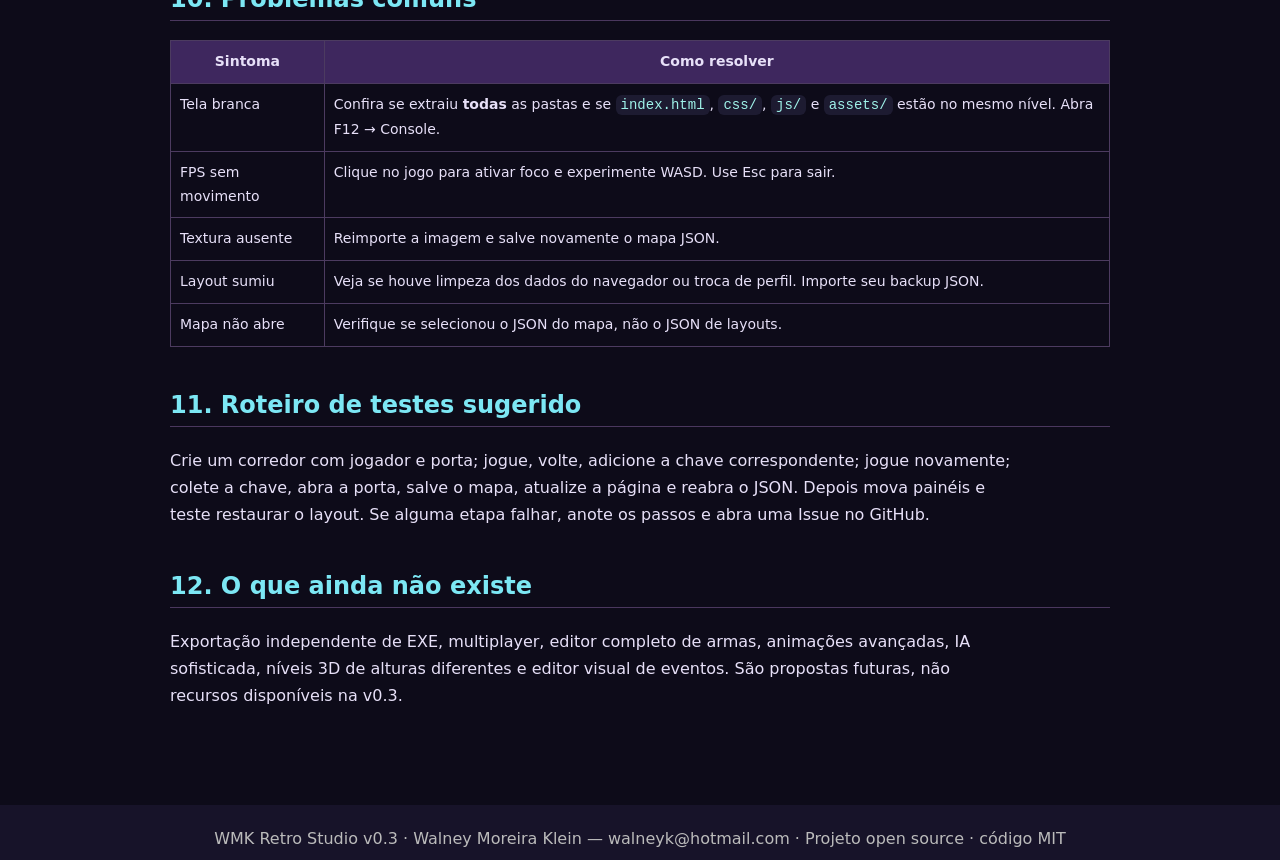
<file: manuais/MANUAL-USUARIO.html>
<!doctype html><html lang="pt-BR"><head><meta charset="utf-8"><meta name="viewport" content="width=device-width,initial-scale=1"><title>Manual do usuário — WMK Retro Studio</title><style>body{background:#0d0b19;color:#e7e0f8;font:16px/1.7 system-ui,Segoe UI,Arial,sans-serif;margin:0}header{background:linear-gradient(135deg,#1b1432,#111324);text-align:center;padding:20px;border-bottom:2px solid #af37e9}header img{width:min(700px,95%);height:auto;max-height:240px;object-fit:contain}main{max-width:940px;margin:20px auto;padding:0 22px 60px}h1{font-size:30px;margin:10px}h2{color:#7ce7f4;margin-top:38px;border-bottom:1px solid #4a375e}h3{color:#ee95f9}a{color:#8defff}p,li{max-width:850px}table{border-collapse:collapse;width:100%;font-size:14px}td,th{border:1px solid #4c3b60;padding:9px;vertical-align:top}th{background:#3e275e}code,pre{background:#1d1b31;color:#9ff2e9;border-radius:6px;padding:2px 5px}pre{padding:16px;overflow-x:auto}.notice{border-left:4px solid #e855bc;background:#241c3b;padding:12px}.toc{background:#181428;padding:12px 24px;border:1px solid #4d3863;border-radius:9px}.toc a{display:inline-block;margin:3px 10px}footer{text-align:center;padding:20px;background:#171329;color:#bbb}@media print{body{background:white;color:black}h2{color:#442266}header{display:none}a{color:#333}}</style></head><body><header><img src="../assets/logo-wmk-retro-studio.png" alt="WMK Retro Studio"><h1>Manual do usuário</h1><p>Instale, crie sua primeira fase, configure layouts e jogue</p></header><main><nav class="toc"><a href="../index.html">Abrir editor</a><a href="MANUAL-USUARIO.html">Manual do usuário</a><a href="MANUAL-DESENVOLVEDOR.html">Manual do desenvolvedor</a><a href="ROADMAP.html">Roadmap</a></nav><h2>1. Primeiro contato: o que é este programa?</h2><p>O WMK Retro Studio permite desenhar um mapa 2D com blocos (tiles) e testá-lo em primeira pessoa, num FPS 2.5D leve. Não precisa saber programar para desenhar sua fase. É um protótipo educativo e experimental.</p><h2>2. Instalar no Windows (passo a passo)</h2><ol><li>Acesse <a href="https://github.com/WalneyNF/WMK-RETRO-STUDIO">o GitHub do projeto</a> e clique em <b>Code → Download ZIP</b>.</li><li>Extraia o ZIP para uma pasta sua, por exemplo <code>D:\Ferramentas\WMK-RETRO-STUDIO</code>.</li><li>Abra a pasta extraída e dê duplo clique em <code>INICIAR-WINDOWS.cmd</code>. Ele abre o <code>index.html</code> no navegador padrão.</li><li>Se o Windows advertir sobre execução de scripts, é possível abrir <code>index.html</code> manualmente no Chrome/Edge.</li><li>Clique em <b>Mapa exemplo</b> e em <b>JOGAR FPS</b>.</li></ol><p class="notice">Não é necessário instalar Python, Node, Unity, Godot ou bibliotecas. O aplicativo funciona localmente, com arquivos HTML/JavaScript. Um servidor HTTP estático pode ajudar se seu navegador restringir recursos ao usar <code>file://</code>.</p><h2>3. Linux e macOS</h2><p>Extraia o projeto e abra <code>index.html</code> em um navegador moderno. Opcionalmente, dentro da pasta rode <code>python3 -m http.server 8000</code> e abra <code>http://localhost:8000</code>.</p><h2>4. Entendendo a tela</h2><table><tr><th>Área</th><th>O que faz</th></tr><tr><td>Tilesets e objetos</td><td>Escolhe pincel, importa texturas, seleciona camadas, define dimensões.</td></tr><tr><td>Editor de fase</td><td>Grade do mapa; clique ou arraste para pintar.</td></tr><tr><td>Inspector / Eventos</td><td>Mostra informações e comandos de teste. Editor avançado de eventos ainda é futuro.</td></tr><tr><td>Barra superior</td><td>Novo, mapa exemplo, salvar/abrir JSON, desfazer, refazer, jogar e gerenciar layouts.</td></tr></table><h2>5. Desenhando sua primeira fase</h2><ol><li>Selecione <b>paredes</b> e escolha tijolo, metal, pedra ou outro tile.</li><li>Pinte corredores, deixando os espaços livres para circular.</li><li>Selecione <b>objetos</b> para posicionar o jogador, chaves, inimigos, munições e saída.</li><li>Experimente uma <b>porta azul</b> e uma <b>chave azul</b>. A porta exige a chave correspondente.</li><li>Clique em <b>Validar mapa</b> para detectar problemas básicos.</li><li>Clique em <b>JOGAR FPS</b> e teste sua fase.</li></ol><h2>6. Controles do FPS</h2><table><tr><th>Tecla</th><th>Ação</th></tr><tr><td>W / S</td><td>Andar para frente / para trás</td></tr><tr><td>A / D</td><td>Deslocar lateralmente</td></tr><tr><td>Setas ← / →</td><td>Girar câmera</td></tr><tr><td>Mouse</td><td>Olhar para os lados quando a captura do ponteiro estiver ativa</td></tr><tr><td>E</td><td>Interagir com porta próxima</td></tr><tr><td>Espaço</td><td>Atirar</td></tr><tr><td>Esc</td><td>Voltar ao editor</td></tr></table><h2>7. Tilesets e camadas</h2><p>Um tileset é uma imagem com vários blocos. No editor, selecione o tamanho (16, 32, 64 ou 128 pixels) e carregue uma spritesheet PNG/JPG/WebP. O programa recorta até 64 tiles por importação para aplicação como texturas de parede. Camadas disponíveis: <b>piso, paredes, decoração e objetos</b>; cada uma possui visibilidade e bloqueio.</p><p class="notice">Imagens de terceiros têm licenças próprias. Baixe pacotes de fontes confiáveis, como <a href="https://kenney.nl/assets">Kenney</a>, e confira as condições do pacote específico. Não use sprites de Mario, Doom, Sonic ou outros jogos comerciais em projetos redistribuídos sem autorização.</p><h2>8. Personalização dos painéis</h2><ol><li>Arraste um painel por sua <b>barra de título</b> para alterar a posição.</li><li>Use o <b>canto inferior direito</b> para mudar tamanho.</li><li>Clique em <b>Layouts</b>, digite um nome e escolha <b>Salvar novo</b>.</li><li>Para alternar, selecione um nome na lista e clique <b>Carregar</b>.</li><li>Use <b>Atualizar selecionado</b>, <b>Renomear</b> ou <b>Excluir</b> para manutenção.</li><li>Use <b>Exportar JSON</b> para backup e <b>Importar JSON</b> para mover a outro computador.</li><li><b>Restaurar padrão</b> recria a distribuição inicial.</li></ol><p>A última distribuição é restaurada automaticamente no mesmo navegador. Presets de layout e arquivos do mapa são independentes.</p><h2>9. Salvando mapas e não perdendo trabalho</h2><p>Use <b>Salvar JSON</b> para baixar o arquivo da fase e <b>Abrir JSON</b> para restaurá-lo depois. Salve frequentemente: o mapa não é armazenado automaticamente no navegador. Layouts são salvos automaticamente, mas devem ter backup se forem importantes.</p><h2>10. Problemas comuns</h2><table><tr><th>Sintoma</th><th>Como resolver</th></tr><tr><td>Tela branca</td><td>Confira se extraiu <b>todas</b> as pastas e se <code>index.html</code>, <code>css/</code>, <code>js/</code> e <code>assets/</code> estão no mesmo nível. Abra F12 → Console.</td></tr><tr><td>FPS sem movimento</td><td>Clique no jogo para ativar foco e experimente WASD. Use Esc para sair.</td></tr><tr><td>Textura ausente</td><td>Reimporte a imagem e salve novamente o mapa JSON.</td></tr><tr><td>Layout sumiu</td><td>Veja se houve limpeza dos dados do navegador ou troca de perfil. Importe seu backup JSON.</td></tr><tr><td>Mapa não abre</td><td>Verifique se selecionou o JSON do mapa, não o JSON de layouts.</td></tr></table><h2>11. Roteiro de testes sugerido</h2><p>Crie um corredor com jogador e porta; jogue, volte, adicione a chave correspondente; jogue novamente; colete a chave, abra a porta, salve o mapa, atualize a página e reabra o JSON. Depois mova painéis e teste restaurar o layout. Se alguma etapa falhar, anote os passos e abra uma Issue no GitHub.</p><h2>12. O que ainda não existe</h2><p>Exportação independente de EXE, multiplayer, editor completo de armas, animações avançadas, IA sofisticada, níveis 3D de alturas diferentes e editor visual de eventos. São propostas futuras, não recursos disponíveis na v0.3.</p></main><footer>WMK Retro Studio v0.3 · Walney Moreira Klein — walneyk@hotmail.com · Projeto open source · código MIT</footer></body></html>
</file>
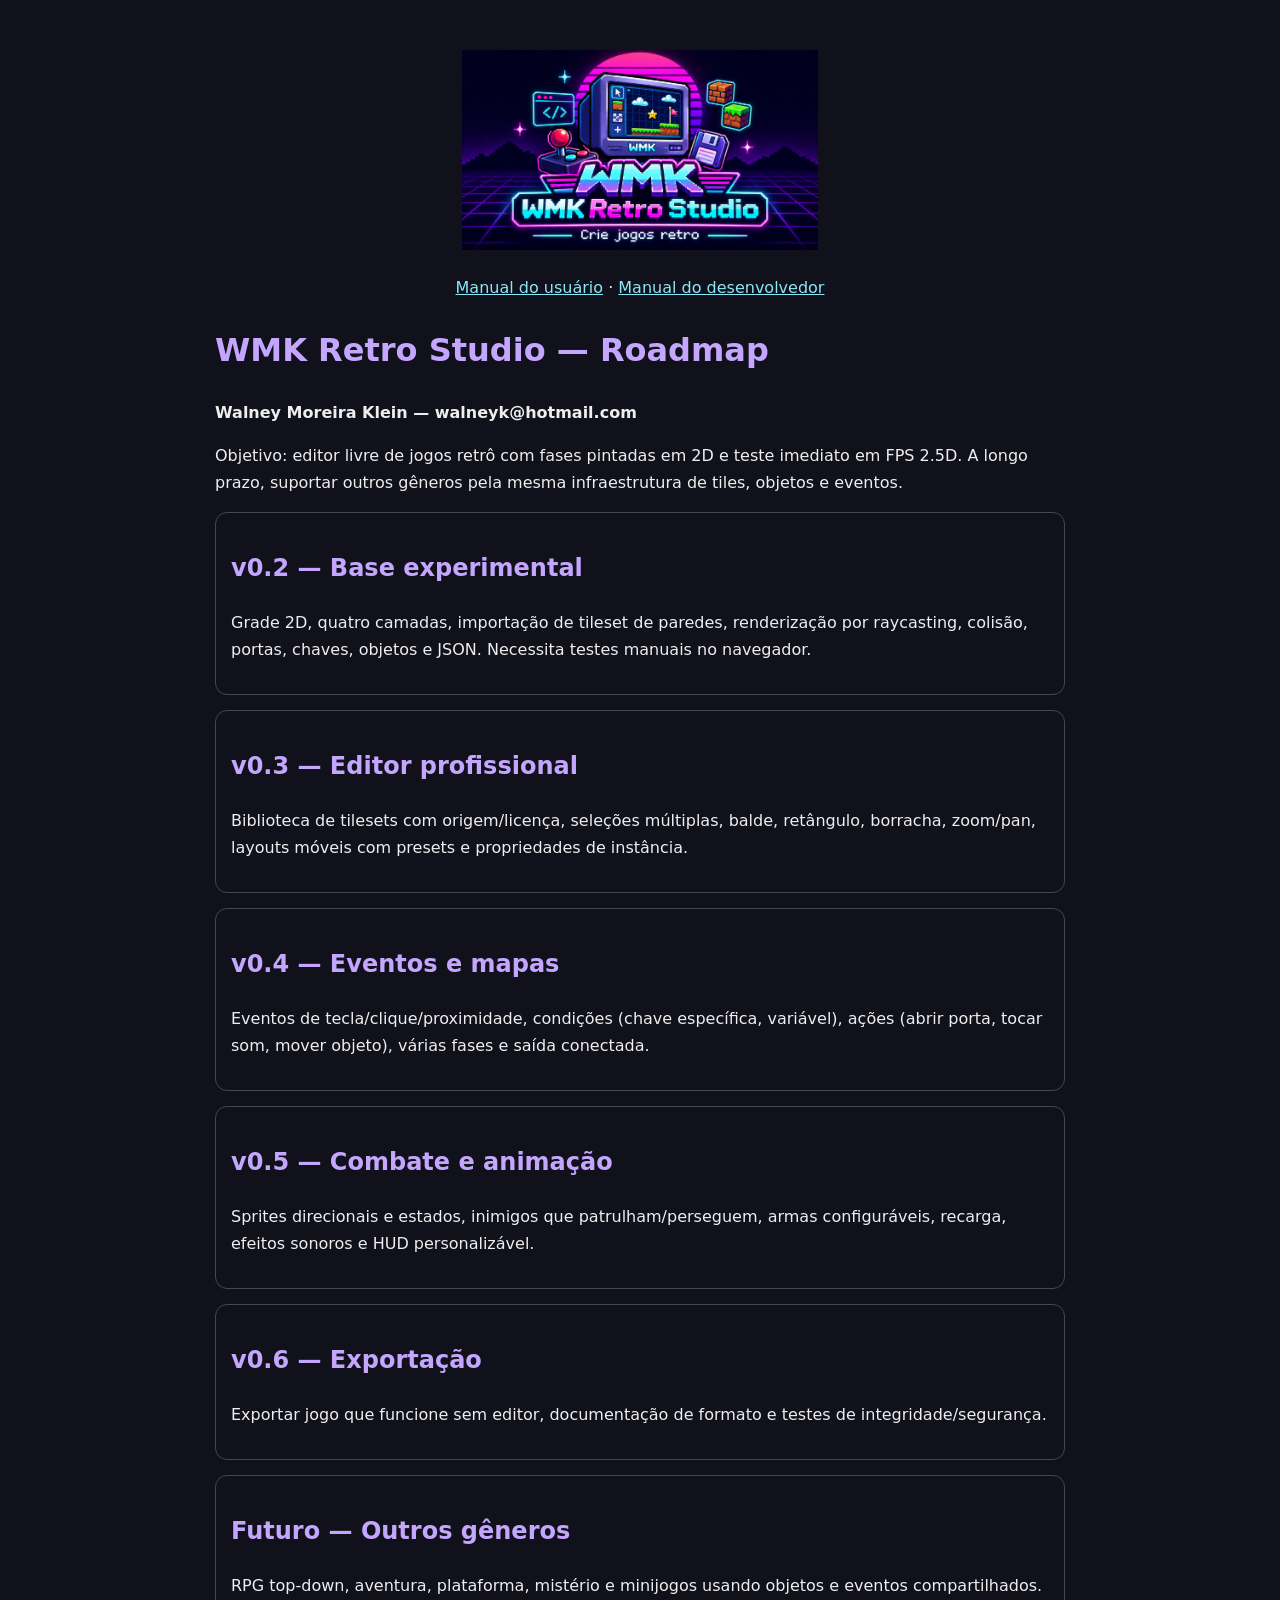
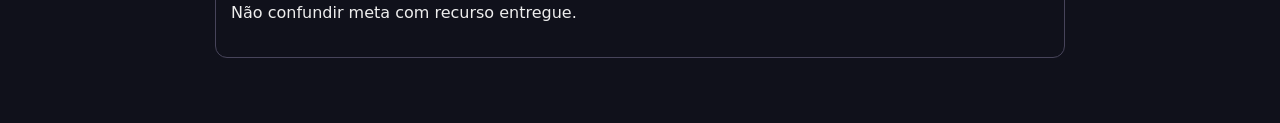
<file: manuais/ROADMAP.html>
<!doctype html><html lang="pt-BR"><head><meta charset="utf-8"><meta name="viewport" content="width=device-width,initial-scale=1"><title>WMK Retro Studio - Roadmap</title><style>body{font:16px system-ui;background:#10111b;color:#eee;max-width:850px;margin:30px auto;padding:20px;line-height:1.7}h1,h2{color:#c5a6ff}section{border:1px solid #47445a;border-radius:12px;padding:15px;margin:15px 0}a{color:#ace2ff}</style></head><body><div style="text-align:center"><img src="../assets/logo-wmk-retro-studio.png" alt="WMK Retro Studio" style="width:min(680px,100%);max-height:200px;object-fit:contain"><p><a href="MANUAL-USUARIO.html" style="color:#8ae7f7">Manual do usuário</a> · <a href="MANUAL-DESENVOLVEDOR.html" style="color:#8ae7f7">Manual do desenvolvedor</a></p></div><h1>WMK Retro Studio — Roadmap</h1><p><b>Walney Moreira Klein — walneyk@hotmail.com</b></p><p>Objetivo: editor livre de jogos retrô com fases pintadas em 2D e teste imediato em FPS 2.5D. A longo prazo, suportar outros gêneros pela mesma infraestrutura de tiles, objetos e eventos.</p><section><h2>v0.2 — Base experimental</h2><p>Grade 2D, quatro camadas, importação de tileset de paredes, renderização por raycasting, colisão, portas, chaves, objetos e JSON. Necessita testes manuais no navegador.</p></section><section><h2>v0.3 — Editor profissional</h2><p>Biblioteca de tilesets com origem/licença, seleções múltiplas, balde, retângulo, borracha, zoom/pan, layouts móveis com presets e propriedades de instância.</p></section><section><h2>v0.4 — Eventos e mapas</h2><p>Eventos de tecla/clique/proximidade, condições (chave específica, variável), ações (abrir porta, tocar som, mover objeto), várias fases e saída conectada.</p></section><section><h2>v0.5 — Combate e animação</h2><p>Sprites direcionais e estados, inimigos que patrulham/perseguem, armas configuráveis, recarga, efeitos sonoros e HUD personalizável.</p></section><section><h2>v0.6 — Exportação</h2><p>Exportar jogo que funcione sem editor, documentação de formato e testes de integridade/segurança.</p></section><section><h2>Futuro — Outros gêneros</h2><p>RPG top-down, aventura, plataforma, mistério e minijogos usando objetos e eventos compartilhados. Não confundir meta com recurso entregue.</p></section></body></html>
</file>
<file: css/style.css>
:root{color-scheme:dark;font-family:Segoe UI,Arial,sans-serif;--bg:#0d0d16;--panel:#191626;--border:#3a304b;--accent:#9a63e8}*{box-sizing:border-box}body{margin:0;background:var(--bg);color:#eae2fa}header{height:64px;border-bottom:1px solid var(--border);display:flex;align-items:center;justify-content:space-between;gap:12px;padding:8px 15px;flex-wrap:wrap;background:#151020}header>div{display:flex;align-items:center;gap:10px}.brand{color:#d9b7ff;font-size:24px}header small{display:block;font-size:11px;color:#a89abb}nav{display:flex;gap:5px;flex-wrap:wrap}button{color:#f8edff;background:#292039;border:1px solid #5e4a77;padding:8px 11px;border-radius:6px;cursor:pointer;font-weight:600}button:hover{background:#483165}button.primary{background:#7140bc;border-color:#ab81ee}.workspace{height:calc(100vh - 91px);min-height:530px;display:grid;grid-template-columns:minmax(225px,245px) minmax(350px,1fr) minmax(225px,260px);gap:9px;padding:9px}.panel{background:var(--panel);border:1px solid var(--border);border-radius:9px;min-height:0;overflow:auto}.panelhead{padding:12px;font-size:13px;font-weight:700;border-bottom:1px solid var(--border);display:flex;justify-content:space-between;position:sticky;top:0;background:#211a2e;z-index:2}.panelhead span{color:#ad96bf}.tools,.right{padding-bottom:16px}.section{border-top:1px solid #3e3250;margin-top:12px;padding:10px 12px;font-size:12px;font-weight:700}.section:first-of-type{border-top:0}.tools label,.right label{font-size:12px;display:block;margin:10px 12px}.tools input:not([type=file]),input[type=number]{background:#100e18;border:1px solid #564469;border-radius:4px;padding:7px;color:white;min-width:0;width:100%}.tools input[type=file]{max-width:90%;margin:5px 12px}.tools small{font-size:11px;color:#ae9cba;padding:0 12px;display:block}.tools>button,.right>button{margin:5px 12px;width:calc(100% - 24px)}.twocol{display:grid;grid-template-columns:1fr 1fr}.toolgrid{display:grid;grid-template-columns:repeat(2,minmax(0,1fr));gap:6px;padding:10px}.tiletool{padding:7px;display:flex;align-items:center;gap:8px;text-align:left;font-size:11px;min-height:48px}.tiletool.active{border-color:#d5aaff;background:#493260}.swatch{flex:none;width:28px;height:28px;border:1px solid #ffffff33;border-radius:3px;image-rendering:pixelated}.help{font-size:12px;line-height:1.6;margin:7px 12px;color:#b6a9c8}kbd{font:inherit;border:1px solid #5c4f68;padding:1px 4px;border-radius:3px}.center{display:flex;flex-direction:column;overflow:hidden}.toolbar{display:flex;align-items:center;gap:16px;padding:8px 12px;flex-wrap:wrap;font-size:12px}.toolbar label{display:flex;gap:6px;align-items:center}.toolbar input[type=range]{width:105px}.canvaswrap{flex:1;overflow:auto;background:#0c0f1b;display:flex;align-items:center;justify-content:center;padding:16px}#map{background:#111a29;image-rendering:pixelated;touch-action:none;box-shadow:0 0 0 1px #514264;max-width:none;flex:none;cursor:crosshair}.bottom{padding:10px;display:flex;gap:10px;justify-content:space-between;font-size:12px;border-top:1px solid var(--border);color:#bca4d7}#inspector{padding:0 12px;font-size:12px;color:#cbbed9;line-height:1.65}#inspector input,#inspector select{width:100%;background:#110e1d;border:1px solid #514367;color:white;padding:6px;border-radius:4px}#diagnostics{padding:5px 12px;font-size:12px;line-height:1.6;color:#b9adca}footer{height:27px;font-size:11px;color:#b39ec8;text-align:center;padding:6px}#gameOverlay{position:fixed;inset:0;background:#080912;z-index:50;display:flex;flex-direction:column;align-items:center;justify-content:center;gap:7px;padding:12px}#gameOverlay[hidden]{display:none}.gameTop,.gameBottom{width:min(98vw,1100px);display:flex;align-items:center;justify-content:space-between;gap:9px;font-size:13px}.gameTop b{color:#c994ff}#game{background:#000;width:min(98vw,1100px);height:auto;max-height:calc(100vh - 156px);object-fit:contain;border:2px solid #56456a;image-rendering:pixelated}#gameMsg{background:#191528;padding:10px;color:#efdbff;font-size:13px;width:min(98vw,1100px);text-align:center;border-radius:4px}.gameBottom{justify-content:center;color:#a799bb}@media(max-width:950px){header{height:auto;min-height:64px}.workspace{grid-template-columns:minmax(180px,220px) 1fr;min-height:650px;height:auto}.right{grid-column:1/-1}.canvaswrap{min-height:420px}footer{height:auto}}@media(max-width:650px){.workspace{display:flex;flex-direction:column}.tools{max-height:350px}.canvaswrap{min-height:350px}.right{max-height:350px}}

#layers{padding:6px 10px;display:flex;flex-direction:column;gap:4px}.layerrow{display:flex;align-items:center;gap:4px;border:1px solid #4c405c;border-radius:5px;padding:3px}.layerrow.current{border-color:#c28aff;background:#3a284b}.layerrow button:first-child{flex:1;text-align:left}.layerrow button{padding:6px 7px}.tools select{background:#161021;color:white;border:1px solid #65517f;border-radius:4px;padding:6px;width:100%}.swatch{background-position:center;background-size:cover}.tools .tiletool{overflow:hidden}.tools .tiletool .swatch{width:24px;height:24px}.tools .toolgrid{grid-template-columns:repeat(2,minmax(0,1fr))}#gameOverlay canvas{touch-action:none}

/* WMK v0.3 — workspace personalizável, sem dependências externas */
body{overflow:hidden}header{height:74px;min-height:74px;flex-wrap:nowrap;position:relative;z-index:7}header>div{min-width:190px}.brand-logo{width:170px;height:55px;object-fit:contain;object-position:left center}header small{white-space:nowrap}header nav{justify-content:flex-end}footer{position:fixed;bottom:0;left:0;right:0;background:#121021;z-index:7;border-top:1px solid var(--border);display:flex;align-items:center;justify-content:center;gap:7px}footer img{width:18px;height:18px;object-fit:contain}.workspace{position:relative;display:block;height:calc(100dvh - 101px);min-height:0;padding:0;overflow:hidden;background:repeating-linear-gradient(0deg,transparent 0 31px,#a14fd209 32px),repeating-linear-gradient(90deg,transparent 0 31px,#a14fd209 32px),#0d0c18}.float-window{position:absolute;overflow:auto;resize:both;min-width:190px;min-height:130px;max-width:none;max-height:none;box-shadow:0 6px 24px #0008;inset:auto;touch-action:auto}.float-window .panelhead{cursor:grab;user-select:none;touch-action:none}.float-window .panelhead:active{cursor:grabbing}.float-window.center{display:flex;min-width:260px;min-height:220px;overflow:hidden}.float-window .canvaswrap{min-height:0}.float-window.right{grid-column:auto}.float-window.tools{max-height:none}.panelhead{min-height:41px}.layout-dialog{position:fixed;top:90px;right:20px;width:min(480px,calc(100vw - 36px));max-height:calc(100vh - 130px);overflow:auto;background:#20172f;border:1px solid #a476d9;border-radius:12px;box-shadow:0 14px 60px #000d;z-index:25;padding:17px;font-size:13px}.layout-dialog[hidden]{display:none}.layout-title{display:flex;align-items:center;justify-content:space-between}.layout-title h2{margin:0;font-size:18px}.layout-dialog label{display:block;margin:12px 0}.layout-dialog input,.layout-dialog select{width:100%;display:block;background:#110c1b;color:#f6eaff;border:1px solid #6c4e92;padding:9px;border-radius:6px;margin:5px 0}.layout-dialog select{min-height:125px}.layout-dialog p,.layout-dialog small{color:#c1b1d2;line-height:1.5}.layout-actions{display:flex;flex-wrap:wrap;gap:6px;margin:10px 0}.layout-actions button{font-size:12px}#gameOverlay .game-brand{display:flex;align-items:center;gap:7px}.game-brand img{width:38px;height:38px;object-fit:contain}#gameOverlay{background:#070816 url('../assets/logo-wmk-retro-studio.png') center center/55% auto no-repeat}#gameOverlay::before{content:'';position:absolute;inset:0;background:#080914ed;pointer-events:none}#gameOverlay>*{position:relative;z-index:1}@media(max-width:950px){header{height:74px;min-height:74px}.workspace{height:calc(100dvh - 101px)}}@media(max-width:650px){.workspace{display:block}.float-window.tools,.float-window.right{max-height:none}.float-window .canvaswrap{min-height:0}.brand-logo{width:100px}header small{display:none}nav button{padding:5px}}

/* WMK v0.4 - biblioteca visual de assets Kenney */
.kenney-controls{padding:9px 12px;display:flex;gap:5px;flex-direction:column}.kenney-controls input{width:100%;min-width:0;background:#100e18;border:1px solid #564469;padding:7px;color:#fff;border-radius:4px}.kenney-gallery{display:grid;grid-template-columns:repeat(3,minmax(0,1fr));gap:5px;padding:7px 12px;max-height:280px;overflow:auto}.kenney-asset{display:flex;flex-direction:column;align-items:center;gap:3px;padding:5px;min-width:0;font-size:9px}.kenney-asset img{width:52px;height:52px;object-fit:contain;image-rendering:pixelated}.kenney-asset small{max-width:100%;overflow:hidden;text-overflow:ellipsis;white-space:nowrap;font-size:9px}.kenney-asset.active{outline:2px solid #c084fc}

/* HUD clássico WMK: layout inferior, configuração por mapa */
.classic-hud{--hud-bg:#1421a4;--hud-fg:#ffffff;width:min(98vw,1100px);display:grid;grid-template-columns:repeat(3,minmax(0,1fr)) 1fr repeat(3,minmax(0,1fr));gap:2px;background:#050614;border:5px ridge #646577;padding:3px;color:var(--hud-fg);font-family:Consolas,'Courier New',monospace;image-rendering:pixelated}
.hud-cell{background:var(--hud-bg);color:var(--hud-fg);padding:5px 3px;display:flex;flex-direction:column;align-items:center;justify-content:center;min-width:0;min-height:66px;text-align:center;border:1px solid #ffffff4d;text-shadow:2px 2px #0008}
.hud-cell small{font-size:clamp(9px,1vw,13px);font-weight:bold;white-space:nowrap}.hud-cell strong{font-size:clamp(15px,2.2vw,31px);line-height:1.2;white-space:nowrap}.hud-portrait img{width:50px;height:50px;object-fit:contain;image-rendering:auto}
.classic-hud.minimal{grid-template-columns:repeat(4,minmax(0,1fr))}.classic-hud.minimal .hud-cell:nth-child(3),.classic-hud.minimal .hud-portrait,.classic-hud.minimal .hud-cell:last-child{display:none}
.hud-editor{padding:6px 12px}.hud-editor label{display:block;margin:8px 0;font-size:12px}.hud-editor input[type=color]{display:block;width:100%;height:34px;background:#191020;border:1px solid #665078}.hud-editor input[type=checkbox]{width:auto;display:inline}.hud-editor button{width:100%;margin:4px 0}.hud-editor input[type=file]{max-width:100%;font-size:11px}.hud-editor small{font-size:11px;color:#c5b4d4}#gameOverlay #game{max-height:calc(100dvh - 235px)}
@media(max-width:650px){.classic-hud{border-width:2px;gap:1px;padding:1px}.hud-cell{padding:3px 1px;min-height:48px}.hud-cell strong{font-size:clamp(10px,2.9vw,20px)}.hud-cell small{font-size:8px}.hud-portrait img{width:29px;height:29px}}

/* v0.6 biblioteca editável */
.resource-inspector{padding:8px 12px;display:flex;flex-direction:column;gap:5px}.resource-inspector label{margin:5px 0!important}.resource-inspector input[type=text],.resource-inspector input[type=number]{width:100%;display:block;background:#12101b;color:#fff;border:1px solid #665078;border-radius:5px;padding:8px}.resource-inspector input[type=checkbox]{margin-left:9px}.resource-inspector button{font-size:11px}.kenney-controls input[type=file]{width:100%;font-size:11px}.kenney-gallery img{image-rendering:pixelated}
</file>
